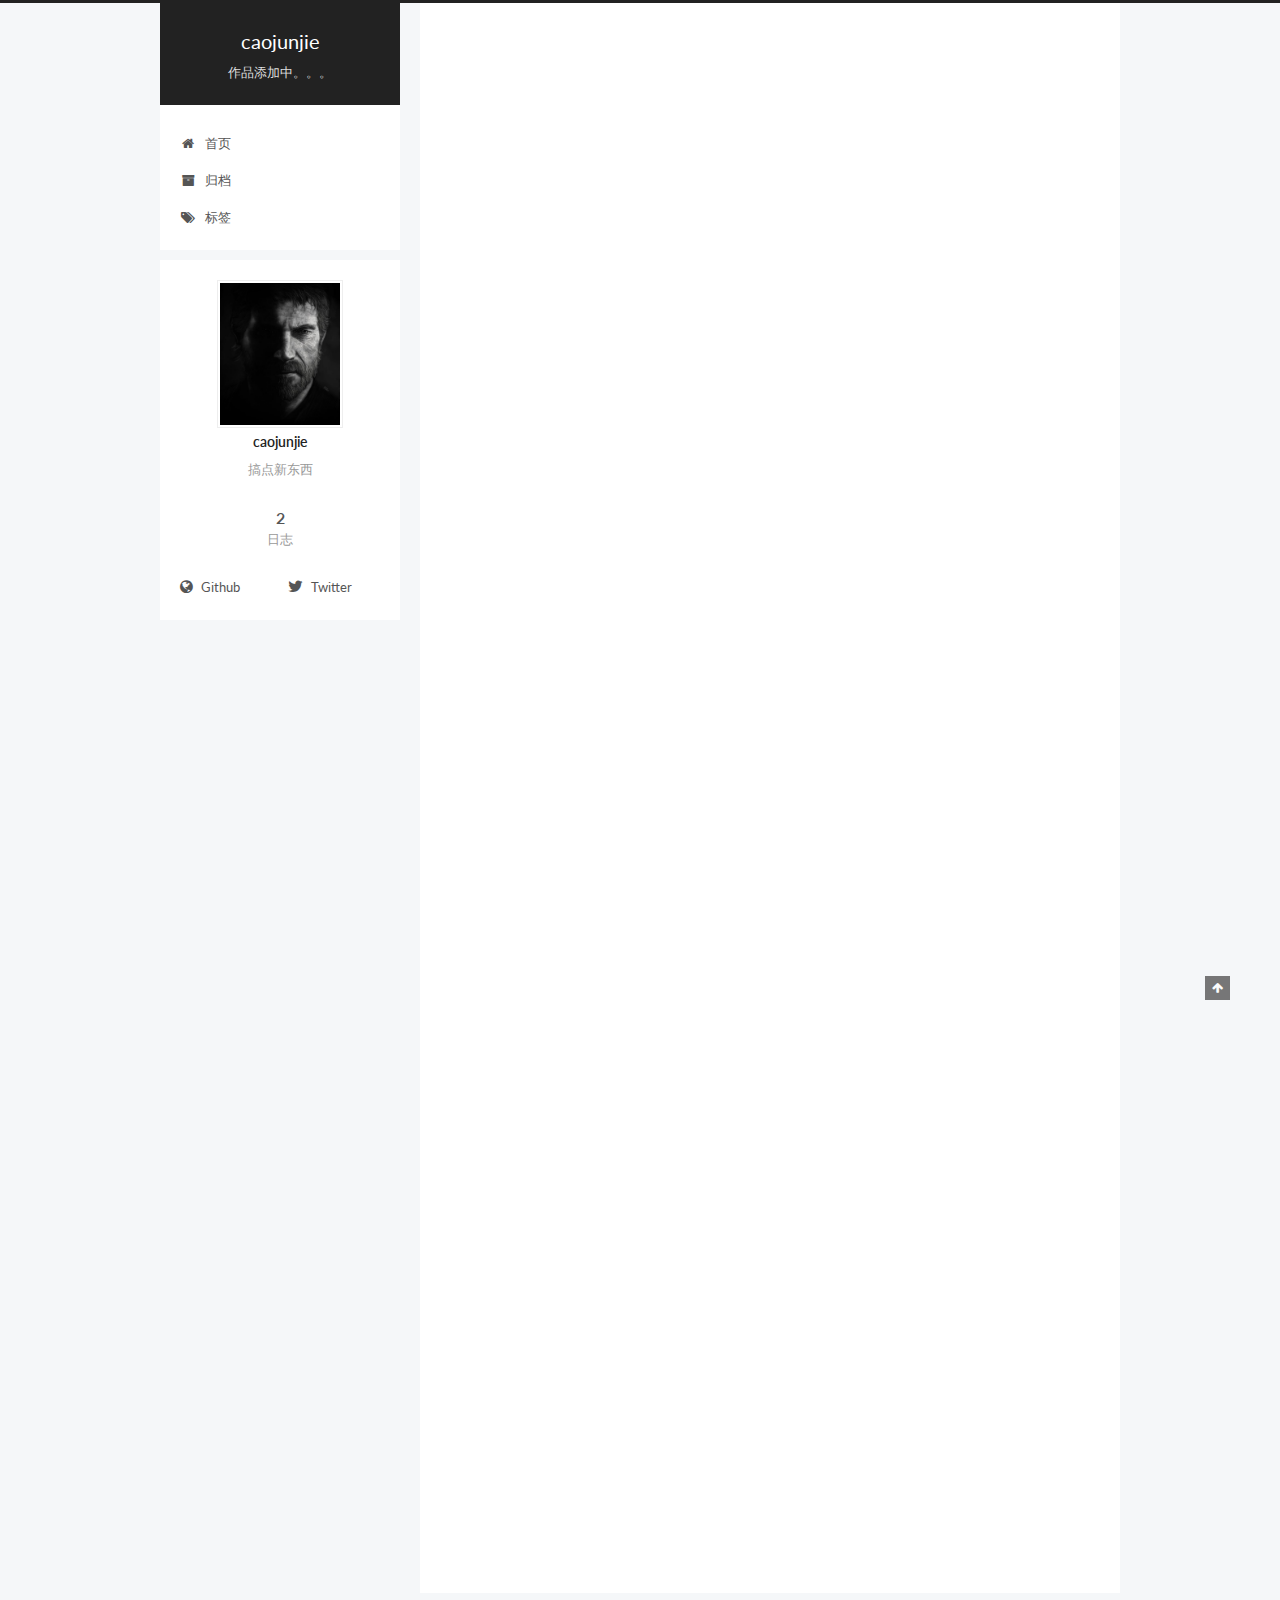
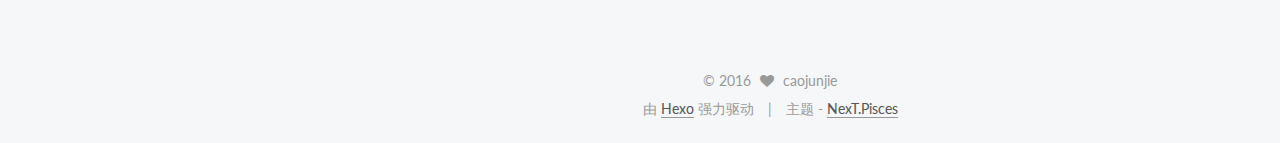
<file: index.html>
<!doctype html>



  


<html class="theme-next pisces use-motion">
<head>
  <meta charset="UTF-8"/>
<meta http-equiv="X-UA-Compatible" content="IE=edge,chrome=1" />
<meta name="viewport" content="width=device-width, initial-scale=1, maximum-scale=1"/>



<meta http-equiv="Cache-Control" content="no-transform" />
<meta http-equiv="Cache-Control" content="no-siteapp" />












  
  
  <link href="/vendors/fancybox/source/jquery.fancybox.css?v=2.1.5" rel="stylesheet" type="text/css" />




  
  
  
  

  
    
    
  

  

  

  

  

  
    
    
    <link href="//fonts.googleapis.com/css?family=Lato:300,300italic,400,400italic,700,700italic&subset=latin,latin-ext" rel="stylesheet" type="text/css">
  






<link href="/vendors/font-awesome/css/font-awesome.min.css?v=4.4.0" rel="stylesheet" type="text/css" />

<link href="/css/main.css?v=5.0.1" rel="stylesheet" type="text/css" />


  <meta name="keywords" content="Hexo, NexT" />








  <link rel="shortcut icon" type="image/x-icon" href="/favicon.ico?v=5.0.1" />






<meta name="description" content="搞点新东西">
<meta property="og:type" content="website">
<meta property="og:title" content="caojunjie">
<meta property="og:url" content="/index.html">
<meta property="og:site_name" content="caojunjie">
<meta property="og:description" content="搞点新东西">
<meta name="twitter:card" content="summary">
<meta name="twitter:title" content="caojunjie">
<meta name="twitter:description" content="搞点新东西">



<script type="text/javascript" id="hexo.configuration">
  var NexT = window.NexT || {};
  var CONFIG = {
    scheme: 'Pisces',
    sidebar: {"position":"left","display":"post"},
    fancybox: true,
    motion: true,
    duoshuo: {
      userId: 0,
      author: '博主'
    }
  };
</script>

  <title> caojunjie </title>
</head>

<body itemscope itemtype="http://schema.org/WebPage" lang="zh-Hans">

  










  
  
    
  

  <div class="container one-collumn sidebar-position-left 
   page-home 
 ">
    <div class="headband"></div>

    <header id="header" class="header" itemscope itemtype="http://schema.org/WPHeader">
      <div class="header-inner"><div class="site-meta ">
  

  <div class="custom-logo-site-title">
    <a href="/"  class="brand" rel="start">
      <span class="logo-line-before"><i></i></span>
      <span class="site-title">caojunjie</span>
      <span class="logo-line-after"><i></i></span>
    </a>
  </div>
  <p class="site-subtitle">作品添加中。。。</p>
</div>

<div class="site-nav-toggle">
  <button>
    <span class="btn-bar"></span>
    <span class="btn-bar"></span>
    <span class="btn-bar"></span>
  </button>
</div>

<nav class="site-nav">
  

  
    <ul id="menu" class="menu">
      
        
        <li class="menu-item menu-item-home">
          <a href="/" rel="section">
            
              <i class="menu-item-icon fa fa-fw fa-home"></i> <br />
            
            首页
          </a>
        </li>
      
        
        <li class="menu-item menu-item-archives">
          <a href="/archives" rel="section">
            
              <i class="menu-item-icon fa fa-fw fa-archive"></i> <br />
            
            归档
          </a>
        </li>
      
        
        <li class="menu-item menu-item-tags">
          <a href="/tags" rel="section">
            
              <i class="menu-item-icon fa fa-fw fa-tags"></i> <br />
            
            标签
          </a>
        </li>
      

      
    </ul>
  

  
</nav>

 </div>
    </header>

    <main id="main" class="main">
      <div class="main-inner">
        <div class="content-wrap">
          <div id="content" class="content">
            
  <section id="posts" class="posts-expand">
    
      

  
  

  
  
  

  <article class="post post-type-normal " itemscope itemtype="http://schema.org/Article">

    
      <header class="post-header">

        
        
          <h1 class="post-title" itemprop="name headline">
            
            
              
                
                <a class="post-title-link" href="/2016/12/18/how-to-open-a-github-io-blog/" itemprop="url">
                  未命名
                </a>
              
            
          </h1>
        

        <div class="post-meta">
          <span class="post-time">
            <span class="post-meta-item-icon">
              <i class="fa fa-calendar-o"></i>
            </span>
            <span class="post-meta-item-text">发表于</span>
            <time itemprop="dateCreated" datetime="2016-12-18T18:35:52+08:00" content="2016-12-18">
              2016-12-18
            </time>
          </span>

          

          
            
          

          

          
          

          
        </div>
      </header>
    


    <div class="post-body" itemprop="articleBody">

      
      

      
        
          
            <hr>
<p>title: how to open a github.io blog<br>date: 2016-12-18 18:35:52<br>tags: daf</p>
<p>   repo中的名称必须是自己的账号名称</p>

          
        
      
    </div>

    <div>
      
    </div>

    <div>
      
    </div>

    <footer class="post-footer">
      

      

      
      
        <div class="post-eof"></div>
      
    </footer>
  </article>


    
      

  
  

  
  
  

  <article class="post post-type-normal " itemscope itemtype="http://schema.org/Article">

    
      <header class="post-header">

        
        
          <h1 class="post-title" itemprop="name headline">
            
            
              
                
                <a class="post-title-link" href="/2016/12/18/hello-world/" itemprop="url">
                  Hello World
                </a>
              
            
          </h1>
        

        <div class="post-meta">
          <span class="post-time">
            <span class="post-meta-item-icon">
              <i class="fa fa-calendar-o"></i>
            </span>
            <span class="post-meta-item-text">发表于</span>
            <time itemprop="dateCreated" datetime="2016-12-18T18:26:14+08:00" content="2016-12-18">
              2016-12-18
            </time>
          </span>

          

          
            
          

          

          
          

          
        </div>
      </header>
    


    <div class="post-body" itemprop="articleBody">

      
      

      
        
          
            <p>Welcome to <a href="https://hexo.io/" target="_blank" rel="external">Hexo</a>! This is your very first post. Check <a href="https://hexo.io/docs/" target="_blank" rel="external">documentation</a> for more info. If you get any problems when using Hexo, you can find the answer in <a href="https://hexo.io/docs/troubleshooting.html" target="_blank" rel="external">troubleshooting</a> or you can ask me on <a href="https://github.com/hexojs/hexo/issues" target="_blank" rel="external">GitHub</a>.</p>
<h2 id="Quick-Start"><a href="#Quick-Start" class="headerlink" title="Quick Start"></a>Quick Start</h2><h3 id="Create-a-new-post"><a href="#Create-a-new-post" class="headerlink" title="Create a new post"></a>Create a new post</h3><figure class="highlight bash"><table><tr><td class="gutter"><pre><div class="line">1</div></pre></td><td class="code"><pre><div class="line">$ hexo new <span class="string">"My New Post"</span></div></pre></td></tr></table></figure>
<p>More info: <a href="https://hexo.io/docs/writing.html" target="_blank" rel="external">Writing</a></p>
<h3 id="Run-server"><a href="#Run-server" class="headerlink" title="Run server"></a>Run server</h3><figure class="highlight bash"><table><tr><td class="gutter"><pre><div class="line">1</div></pre></td><td class="code"><pre><div class="line">$ hexo server</div></pre></td></tr></table></figure>
<p>More info: <a href="https://hexo.io/docs/server.html" target="_blank" rel="external">Server</a></p>
<h3 id="Generate-static-files"><a href="#Generate-static-files" class="headerlink" title="Generate static files"></a>Generate static files</h3><figure class="highlight bash"><table><tr><td class="gutter"><pre><div class="line">1</div></pre></td><td class="code"><pre><div class="line">$ hexo generate</div></pre></td></tr></table></figure>
<p>More info: <a href="https://hexo.io/docs/generating.html" target="_blank" rel="external">Generating</a></p>
<h3 id="Deploy-to-remote-sites"><a href="#Deploy-to-remote-sites" class="headerlink" title="Deploy to remote sites"></a>Deploy to remote sites</h3><figure class="highlight bash"><table><tr><td class="gutter"><pre><div class="line">1</div></pre></td><td class="code"><pre><div class="line">$ hexo deploy</div></pre></td></tr></table></figure>
<p>More info: <a href="https://hexo.io/docs/deployment.html" target="_blank" rel="external">Deployment</a></p>

          
        
      
    </div>

    <div>
      
    </div>

    <div>
      
    </div>

    <footer class="post-footer">
      

      

      
      
        <div class="post-eof"></div>
      
    </footer>
  </article>


    
  </section>

  


          </div>
          


          

        </div>
        
          
  
  <div class="sidebar-toggle">
    <div class="sidebar-toggle-line-wrap">
      <span class="sidebar-toggle-line sidebar-toggle-line-first"></span>
      <span class="sidebar-toggle-line sidebar-toggle-line-middle"></span>
      <span class="sidebar-toggle-line sidebar-toggle-line-last"></span>
    </div>
  </div>

  <aside id="sidebar" class="sidebar">
    <div class="sidebar-inner">

      

      

      <section class="site-overview sidebar-panel  sidebar-panel-active ">
        <div class="site-author motion-element" itemprop="author" itemscope itemtype="http://schema.org/Person">
          <img class="site-author-image" itemprop="image"
               src="/images/avatar.JPG"
               alt="caojunjie" />
          <p class="site-author-name" itemprop="name">caojunjie</p>
          <p class="site-description motion-element" itemprop="description">搞点新东西</p>
        </div>
        <nav class="site-state motion-element">
          <div class="site-state-item site-state-posts">
            <a href="/archives">
              <span class="site-state-item-count">2</span>
              <span class="site-state-item-name">日志</span>
            </a>
          </div>

          

          

        </nav>

        

        <div class="links-of-author motion-element">
          
            
              <span class="links-of-author-item">
                <a href="https://github.com/vividvictor" target="_blank" title="Github">
                  
                    <i class="fa fa-fw fa-globe"></i>
                  
                  Github
                </a>
              </span>
            
              <span class="links-of-author-item">
                <a href="https://twitter.com/vividvictor" target="_blank" title="Twitter">
                  
                    <i class="fa fa-fw fa-twitter"></i>
                  
                  Twitter
                </a>
              </span>
            
          
        </div>

        
        

        
        

      </section>

      

    </div>
  </aside>


        
      </div>
    </main>

    <footer id="footer" class="footer">
      <div class="footer-inner">
        <div class="copyright" >
  
  &copy; 
  <span itemprop="copyrightYear">2016</span>
  <span class="with-love">
    <i class="fa fa-heart"></i>
  </span>
  <span class="author" itemprop="copyrightHolder">caojunjie</span>
</div>

<div class="powered-by">
  由 <a class="theme-link" href="http://hexo.io">Hexo</a> 强力驱动
</div>

<div class="theme-info">
  主题 -
  <a class="theme-link" href="https://github.com/iissnan/hexo-theme-next">
    NexT.Pisces
  </a>
</div>

        

        
      </div>
    </footer>

    <div class="back-to-top">
      <i class="fa fa-arrow-up"></i>
    </div>
  </div>

  

<script type="text/javascript">
  if (Object.prototype.toString.call(window.Promise) !== '[object Function]') {
    window.Promise = null;
  }
</script>









  



  
  <script type="text/javascript" src="/vendors/jquery/index.js?v=2.1.3"></script>

  
  <script type="text/javascript" src="/vendors/fastclick/lib/fastclick.min.js?v=1.0.6"></script>

  
  <script type="text/javascript" src="/vendors/jquery_lazyload/jquery.lazyload.js?v=1.9.7"></script>

  
  <script type="text/javascript" src="/vendors/velocity/velocity.min.js?v=1.2.1"></script>

  
  <script type="text/javascript" src="/vendors/velocity/velocity.ui.min.js?v=1.2.1"></script>

  
  <script type="text/javascript" src="/vendors/fancybox/source/jquery.fancybox.pack.js?v=2.1.5"></script>


  


  <script type="text/javascript" src="/js/src/utils.js?v=5.0.1"></script>

  <script type="text/javascript" src="/js/src/motion.js?v=5.0.1"></script>



  
  


  <script type="text/javascript" src="/js/src/affix.js?v=5.0.1"></script>

  <script type="text/javascript" src="/js/src/schemes/pisces.js?v=5.0.1"></script>



  

  


  <script type="text/javascript" src="/js/src/bootstrap.js?v=5.0.1"></script>



  



  



  
  
  

  

  

</body>
</html>
</file>
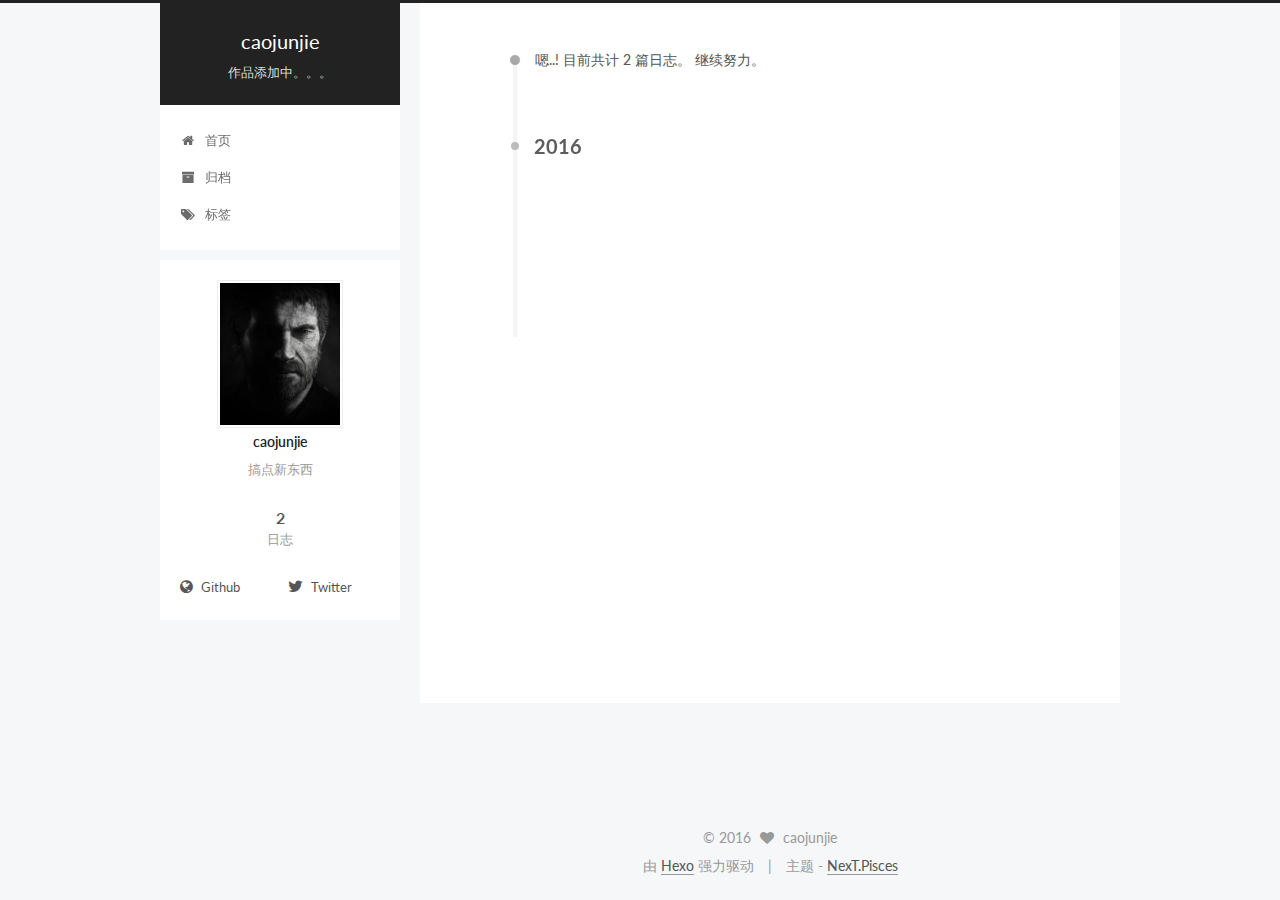
<file: archives/index.html>
<!doctype html>



  


<html class="theme-next pisces use-motion">
<head>
  <meta charset="UTF-8"/>
<meta http-equiv="X-UA-Compatible" content="IE=edge,chrome=1" />
<meta name="viewport" content="width=device-width, initial-scale=1, maximum-scale=1"/>



<meta http-equiv="Cache-Control" content="no-transform" />
<meta http-equiv="Cache-Control" content="no-siteapp" />












  
  
  <link href="/vendors/fancybox/source/jquery.fancybox.css?v=2.1.5" rel="stylesheet" type="text/css" />




  
  
  
  

  
    
    
  

  

  

  

  

  
    
    
    <link href="//fonts.googleapis.com/css?family=Lato:300,300italic,400,400italic,700,700italic&subset=latin,latin-ext" rel="stylesheet" type="text/css">
  






<link href="/vendors/font-awesome/css/font-awesome.min.css?v=4.4.0" rel="stylesheet" type="text/css" />

<link href="/css/main.css?v=5.0.1" rel="stylesheet" type="text/css" />


  <meta name="keywords" content="Hexo, NexT" />








  <link rel="shortcut icon" type="image/x-icon" href="/favicon.ico?v=5.0.1" />






<meta name="description" content="搞点新东西">
<meta property="og:type" content="website">
<meta property="og:title" content="caojunjie">
<meta property="og:url" content="/archives/index.html">
<meta property="og:site_name" content="caojunjie">
<meta property="og:description" content="搞点新东西">
<meta name="twitter:card" content="summary">
<meta name="twitter:title" content="caojunjie">
<meta name="twitter:description" content="搞点新东西">



<script type="text/javascript" id="hexo.configuration">
  var NexT = window.NexT || {};
  var CONFIG = {
    scheme: 'Pisces',
    sidebar: {"position":"left","display":"post"},
    fancybox: true,
    motion: true,
    duoshuo: {
      userId: 0,
      author: '博主'
    }
  };
</script>

  <title> 归档 | caojunjie </title>
</head>

<body itemscope itemtype="http://schema.org/WebPage" lang="zh-Hans">

  










  
  
    
  

  <div class="container one-collumn sidebar-position-left  page-archive  ">
    <div class="headband"></div>

    <header id="header" class="header" itemscope itemtype="http://schema.org/WPHeader">
      <div class="header-inner"><div class="site-meta ">
  

  <div class="custom-logo-site-title">
    <a href="/"  class="brand" rel="start">
      <span class="logo-line-before"><i></i></span>
      <span class="site-title">caojunjie</span>
      <span class="logo-line-after"><i></i></span>
    </a>
  </div>
  <p class="site-subtitle">作品添加中。。。</p>
</div>

<div class="site-nav-toggle">
  <button>
    <span class="btn-bar"></span>
    <span class="btn-bar"></span>
    <span class="btn-bar"></span>
  </button>
</div>

<nav class="site-nav">
  

  
    <ul id="menu" class="menu">
      
        
        <li class="menu-item menu-item-home">
          <a href="/" rel="section">
            
              <i class="menu-item-icon fa fa-fw fa-home"></i> <br />
            
            首页
          </a>
        </li>
      
        
        <li class="menu-item menu-item-archives">
          <a href="/archives" rel="section">
            
              <i class="menu-item-icon fa fa-fw fa-archive"></i> <br />
            
            归档
          </a>
        </li>
      
        
        <li class="menu-item menu-item-tags">
          <a href="/tags" rel="section">
            
              <i class="menu-item-icon fa fa-fw fa-tags"></i> <br />
            
            标签
          </a>
        </li>
      

      
    </ul>
  

  
</nav>

 </div>
    </header>

    <main id="main" class="main">
      <div class="main-inner">
        <div class="content-wrap">
          <div id="content" class="content">
            

  <section id="posts" class="posts-collapse">
    <span class="archive-move-on"></span>

    <span class="archive-page-counter">
      
      
      
        
      
      嗯..! 目前共计 2 篇日志。 继续努力。
    </span>

    

      
      
      

      
        
        <div class="collection-title">
          <h2 class="archive-year motion-element" id="archive-year-2016">2016</h2>
        </div>
      
      

      

  <article class="post post-type-normal" itemscope itemtype="http://schema.org/Article">
    <header class="post-header">

      <h1 class="post-title">
        
            <a class="post-title-link" href="/2016/12/18/how-to-open-a-github-io-blog/" itemprop="url">
              
                <span itemprop="name">未命名</span>
              
            </a>
        
      </h1>

      <div class="post-meta">
        <time class="post-time" itemprop="dateCreated"
              datetime="2016-12-18T18:35:52+08:00"
              content="2016-12-18" >
          12-18
        </time>
      </div>

    </header>
  </article>



    

      
      
      

      
      

      

  <article class="post post-type-normal" itemscope itemtype="http://schema.org/Article">
    <header class="post-header">

      <h1 class="post-title">
        
            <a class="post-title-link" href="/2016/12/18/hello-world/" itemprop="url">
              
                <span itemprop="name">Hello World</span>
              
            </a>
        
      </h1>

      <div class="post-meta">
        <time class="post-time" itemprop="dateCreated"
              datetime="2016-12-18T18:26:14+08:00"
              content="2016-12-18" >
          12-18
        </time>
      </div>

    </header>
  </article>



    

  </section>

  



          </div>
          


          

        </div>
        
          
  
  <div class="sidebar-toggle">
    <div class="sidebar-toggle-line-wrap">
      <span class="sidebar-toggle-line sidebar-toggle-line-first"></span>
      <span class="sidebar-toggle-line sidebar-toggle-line-middle"></span>
      <span class="sidebar-toggle-line sidebar-toggle-line-last"></span>
    </div>
  </div>

  <aside id="sidebar" class="sidebar">
    <div class="sidebar-inner">

      

      

      <section class="site-overview sidebar-panel  sidebar-panel-active ">
        <div class="site-author motion-element" itemprop="author" itemscope itemtype="http://schema.org/Person">
          <img class="site-author-image" itemprop="image"
               src="/images/avatar.JPG"
               alt="caojunjie" />
          <p class="site-author-name" itemprop="name">caojunjie</p>
          <p class="site-description motion-element" itemprop="description">搞点新东西</p>
        </div>
        <nav class="site-state motion-element">
          <div class="site-state-item site-state-posts">
            <a href="/archives">
              <span class="site-state-item-count">2</span>
              <span class="site-state-item-name">日志</span>
            </a>
          </div>

          

          

        </nav>

        

        <div class="links-of-author motion-element">
          
            
              <span class="links-of-author-item">
                <a href="https://github.com/vividvictor" target="_blank" title="Github">
                  
                    <i class="fa fa-fw fa-globe"></i>
                  
                  Github
                </a>
              </span>
            
              <span class="links-of-author-item">
                <a href="https://twitter.com/vividvictor" target="_blank" title="Twitter">
                  
                    <i class="fa fa-fw fa-twitter"></i>
                  
                  Twitter
                </a>
              </span>
            
          
        </div>

        
        

        
        

      </section>

      

    </div>
  </aside>


        
      </div>
    </main>

    <footer id="footer" class="footer">
      <div class="footer-inner">
        <div class="copyright" >
  
  &copy; 
  <span itemprop="copyrightYear">2016</span>
  <span class="with-love">
    <i class="fa fa-heart"></i>
  </span>
  <span class="author" itemprop="copyrightHolder">caojunjie</span>
</div>

<div class="powered-by">
  由 <a class="theme-link" href="http://hexo.io">Hexo</a> 强力驱动
</div>

<div class="theme-info">
  主题 -
  <a class="theme-link" href="https://github.com/iissnan/hexo-theme-next">
    NexT.Pisces
  </a>
</div>

        

        
      </div>
    </footer>

    <div class="back-to-top">
      <i class="fa fa-arrow-up"></i>
    </div>
  </div>

  

<script type="text/javascript">
  if (Object.prototype.toString.call(window.Promise) !== '[object Function]') {
    window.Promise = null;
  }
</script>









  



  
  <script type="text/javascript" src="/vendors/jquery/index.js?v=2.1.3"></script>

  
  <script type="text/javascript" src="/vendors/fastclick/lib/fastclick.min.js?v=1.0.6"></script>

  
  <script type="text/javascript" src="/vendors/jquery_lazyload/jquery.lazyload.js?v=1.9.7"></script>

  
  <script type="text/javascript" src="/vendors/velocity/velocity.min.js?v=1.2.1"></script>

  
  <script type="text/javascript" src="/vendors/velocity/velocity.ui.min.js?v=1.2.1"></script>

  
  <script type="text/javascript" src="/vendors/fancybox/source/jquery.fancybox.pack.js?v=2.1.5"></script>


  


  <script type="text/javascript" src="/js/src/utils.js?v=5.0.1"></script>

  <script type="text/javascript" src="/js/src/motion.js?v=5.0.1"></script>



  
  


  <script type="text/javascript" src="/js/src/affix.js?v=5.0.1"></script>

  <script type="text/javascript" src="/js/src/schemes/pisces.js?v=5.0.1"></script>



  
  
    <script type="text/javascript" id="motion.page.archive">
      $('.archive-year').velocity('transition.slideLeftIn');
    </script>
  


  


  <script type="text/javascript" src="/js/src/bootstrap.js?v=5.0.1"></script>



  



  



  
  
  

  

  

</body>
</html>
</file>
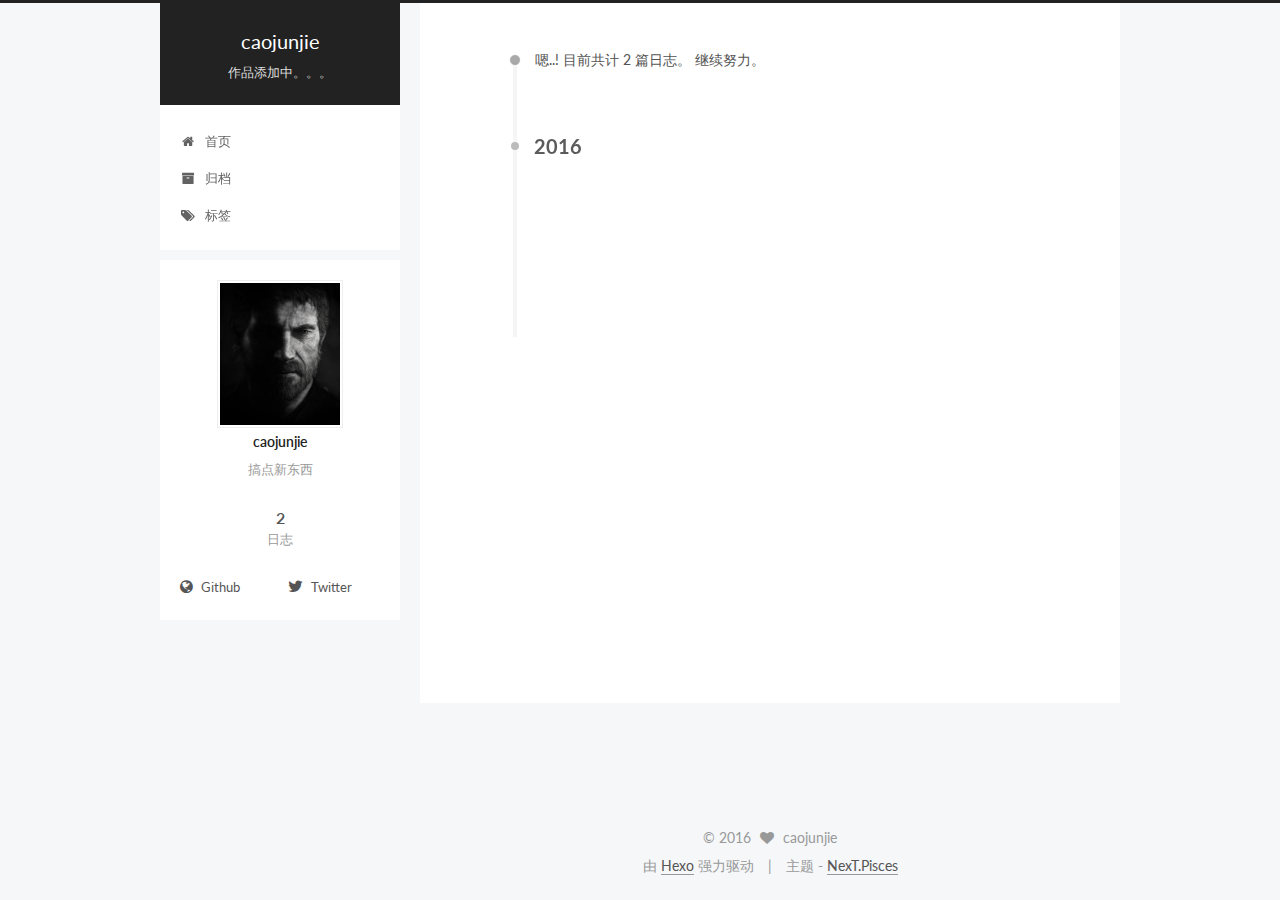
<file: archives/2016/index.html>
<!doctype html>



  


<html class="theme-next pisces use-motion">
<head>
  <meta charset="UTF-8"/>
<meta http-equiv="X-UA-Compatible" content="IE=edge,chrome=1" />
<meta name="viewport" content="width=device-width, initial-scale=1, maximum-scale=1"/>



<meta http-equiv="Cache-Control" content="no-transform" />
<meta http-equiv="Cache-Control" content="no-siteapp" />












  
  
  <link href="/vendors/fancybox/source/jquery.fancybox.css?v=2.1.5" rel="stylesheet" type="text/css" />




  
  
  
  

  
    
    
  

  

  

  

  

  
    
    
    <link href="//fonts.googleapis.com/css?family=Lato:300,300italic,400,400italic,700,700italic&subset=latin,latin-ext" rel="stylesheet" type="text/css">
  






<link href="/vendors/font-awesome/css/font-awesome.min.css?v=4.4.0" rel="stylesheet" type="text/css" />

<link href="/css/main.css?v=5.0.1" rel="stylesheet" type="text/css" />


  <meta name="keywords" content="Hexo, NexT" />








  <link rel="shortcut icon" type="image/x-icon" href="/favicon.ico?v=5.0.1" />






<meta name="description" content="搞点新东西">
<meta property="og:type" content="website">
<meta property="og:title" content="caojunjie">
<meta property="og:url" content="/archives/2016/index.html">
<meta property="og:site_name" content="caojunjie">
<meta property="og:description" content="搞点新东西">
<meta name="twitter:card" content="summary">
<meta name="twitter:title" content="caojunjie">
<meta name="twitter:description" content="搞点新东西">



<script type="text/javascript" id="hexo.configuration">
  var NexT = window.NexT || {};
  var CONFIG = {
    scheme: 'Pisces',
    sidebar: {"position":"left","display":"post"},
    fancybox: true,
    motion: true,
    duoshuo: {
      userId: 0,
      author: '博主'
    }
  };
</script>

  <title> 归档 | caojunjie </title>
</head>

<body itemscope itemtype="http://schema.org/WebPage" lang="zh-Hans">

  










  
  
    
  

  <div class="container one-collumn sidebar-position-left  page-archive  ">
    <div class="headband"></div>

    <header id="header" class="header" itemscope itemtype="http://schema.org/WPHeader">
      <div class="header-inner"><div class="site-meta ">
  

  <div class="custom-logo-site-title">
    <a href="/"  class="brand" rel="start">
      <span class="logo-line-before"><i></i></span>
      <span class="site-title">caojunjie</span>
      <span class="logo-line-after"><i></i></span>
    </a>
  </div>
  <p class="site-subtitle">作品添加中。。。</p>
</div>

<div class="site-nav-toggle">
  <button>
    <span class="btn-bar"></span>
    <span class="btn-bar"></span>
    <span class="btn-bar"></span>
  </button>
</div>

<nav class="site-nav">
  

  
    <ul id="menu" class="menu">
      
        
        <li class="menu-item menu-item-home">
          <a href="/" rel="section">
            
              <i class="menu-item-icon fa fa-fw fa-home"></i> <br />
            
            首页
          </a>
        </li>
      
        
        <li class="menu-item menu-item-archives">
          <a href="/archives" rel="section">
            
              <i class="menu-item-icon fa fa-fw fa-archive"></i> <br />
            
            归档
          </a>
        </li>
      
        
        <li class="menu-item menu-item-tags">
          <a href="/tags" rel="section">
            
              <i class="menu-item-icon fa fa-fw fa-tags"></i> <br />
            
            标签
          </a>
        </li>
      

      
    </ul>
  

  
</nav>

 </div>
    </header>

    <main id="main" class="main">
      <div class="main-inner">
        <div class="content-wrap">
          <div id="content" class="content">
            

  <section id="posts" class="posts-collapse">
    <span class="archive-move-on"></span>

    <span class="archive-page-counter">
      
      
      
        
      
      嗯..! 目前共计 2 篇日志。 继续努力。
    </span>

    

      
      
      

      
        
        <div class="collection-title">
          <h2 class="archive-year motion-element" id="archive-year-2016">2016</h2>
        </div>
      
      

      

  <article class="post post-type-normal" itemscope itemtype="http://schema.org/Article">
    <header class="post-header">

      <h1 class="post-title">
        
            <a class="post-title-link" href="/2016/12/18/how-to-open-a-github-io-blog/" itemprop="url">
              
                <span itemprop="name">未命名</span>
              
            </a>
        
      </h1>

      <div class="post-meta">
        <time class="post-time" itemprop="dateCreated"
              datetime="2016-12-18T18:35:52+08:00"
              content="2016-12-18" >
          12-18
        </time>
      </div>

    </header>
  </article>



    

      
      
      

      
      

      

  <article class="post post-type-normal" itemscope itemtype="http://schema.org/Article">
    <header class="post-header">

      <h1 class="post-title">
        
            <a class="post-title-link" href="/2016/12/18/hello-world/" itemprop="url">
              
                <span itemprop="name">Hello World</span>
              
            </a>
        
      </h1>

      <div class="post-meta">
        <time class="post-time" itemprop="dateCreated"
              datetime="2016-12-18T18:26:14+08:00"
              content="2016-12-18" >
          12-18
        </time>
      </div>

    </header>
  </article>



    

  </section>

  



          </div>
          


          

        </div>
        
          
  
  <div class="sidebar-toggle">
    <div class="sidebar-toggle-line-wrap">
      <span class="sidebar-toggle-line sidebar-toggle-line-first"></span>
      <span class="sidebar-toggle-line sidebar-toggle-line-middle"></span>
      <span class="sidebar-toggle-line sidebar-toggle-line-last"></span>
    </div>
  </div>

  <aside id="sidebar" class="sidebar">
    <div class="sidebar-inner">

      

      

      <section class="site-overview sidebar-panel  sidebar-panel-active ">
        <div class="site-author motion-element" itemprop="author" itemscope itemtype="http://schema.org/Person">
          <img class="site-author-image" itemprop="image"
               src="/images/avatar.JPG"
               alt="caojunjie" />
          <p class="site-author-name" itemprop="name">caojunjie</p>
          <p class="site-description motion-element" itemprop="description">搞点新东西</p>
        </div>
        <nav class="site-state motion-element">
          <div class="site-state-item site-state-posts">
            <a href="/archives">
              <span class="site-state-item-count">2</span>
              <span class="site-state-item-name">日志</span>
            </a>
          </div>

          

          

        </nav>

        

        <div class="links-of-author motion-element">
          
            
              <span class="links-of-author-item">
                <a href="https://github.com/vividvictor" target="_blank" title="Github">
                  
                    <i class="fa fa-fw fa-globe"></i>
                  
                  Github
                </a>
              </span>
            
              <span class="links-of-author-item">
                <a href="https://twitter.com/vividvictor" target="_blank" title="Twitter">
                  
                    <i class="fa fa-fw fa-twitter"></i>
                  
                  Twitter
                </a>
              </span>
            
          
        </div>

        
        

        
        

      </section>

      

    </div>
  </aside>


        
      </div>
    </main>

    <footer id="footer" class="footer">
      <div class="footer-inner">
        <div class="copyright" >
  
  &copy; 
  <span itemprop="copyrightYear">2016</span>
  <span class="with-love">
    <i class="fa fa-heart"></i>
  </span>
  <span class="author" itemprop="copyrightHolder">caojunjie</span>
</div>

<div class="powered-by">
  由 <a class="theme-link" href="http://hexo.io">Hexo</a> 强力驱动
</div>

<div class="theme-info">
  主题 -
  <a class="theme-link" href="https://github.com/iissnan/hexo-theme-next">
    NexT.Pisces
  </a>
</div>

        

        
      </div>
    </footer>

    <div class="back-to-top">
      <i class="fa fa-arrow-up"></i>
    </div>
  </div>

  

<script type="text/javascript">
  if (Object.prototype.toString.call(window.Promise) !== '[object Function]') {
    window.Promise = null;
  }
</script>









  



  
  <script type="text/javascript" src="/vendors/jquery/index.js?v=2.1.3"></script>

  
  <script type="text/javascript" src="/vendors/fastclick/lib/fastclick.min.js?v=1.0.6"></script>

  
  <script type="text/javascript" src="/vendors/jquery_lazyload/jquery.lazyload.js?v=1.9.7"></script>

  
  <script type="text/javascript" src="/vendors/velocity/velocity.min.js?v=1.2.1"></script>

  
  <script type="text/javascript" src="/vendors/velocity/velocity.ui.min.js?v=1.2.1"></script>

  
  <script type="text/javascript" src="/vendors/fancybox/source/jquery.fancybox.pack.js?v=2.1.5"></script>


  


  <script type="text/javascript" src="/js/src/utils.js?v=5.0.1"></script>

  <script type="text/javascript" src="/js/src/motion.js?v=5.0.1"></script>



  
  


  <script type="text/javascript" src="/js/src/affix.js?v=5.0.1"></script>

  <script type="text/javascript" src="/js/src/schemes/pisces.js?v=5.0.1"></script>



  
  
    <script type="text/javascript" id="motion.page.archive">
      $('.archive-year').velocity('transition.slideLeftIn');
    </script>
  


  


  <script type="text/javascript" src="/js/src/bootstrap.js?v=5.0.1"></script>



  



  



  
  
  

  

  

</body>
</html>
</file>
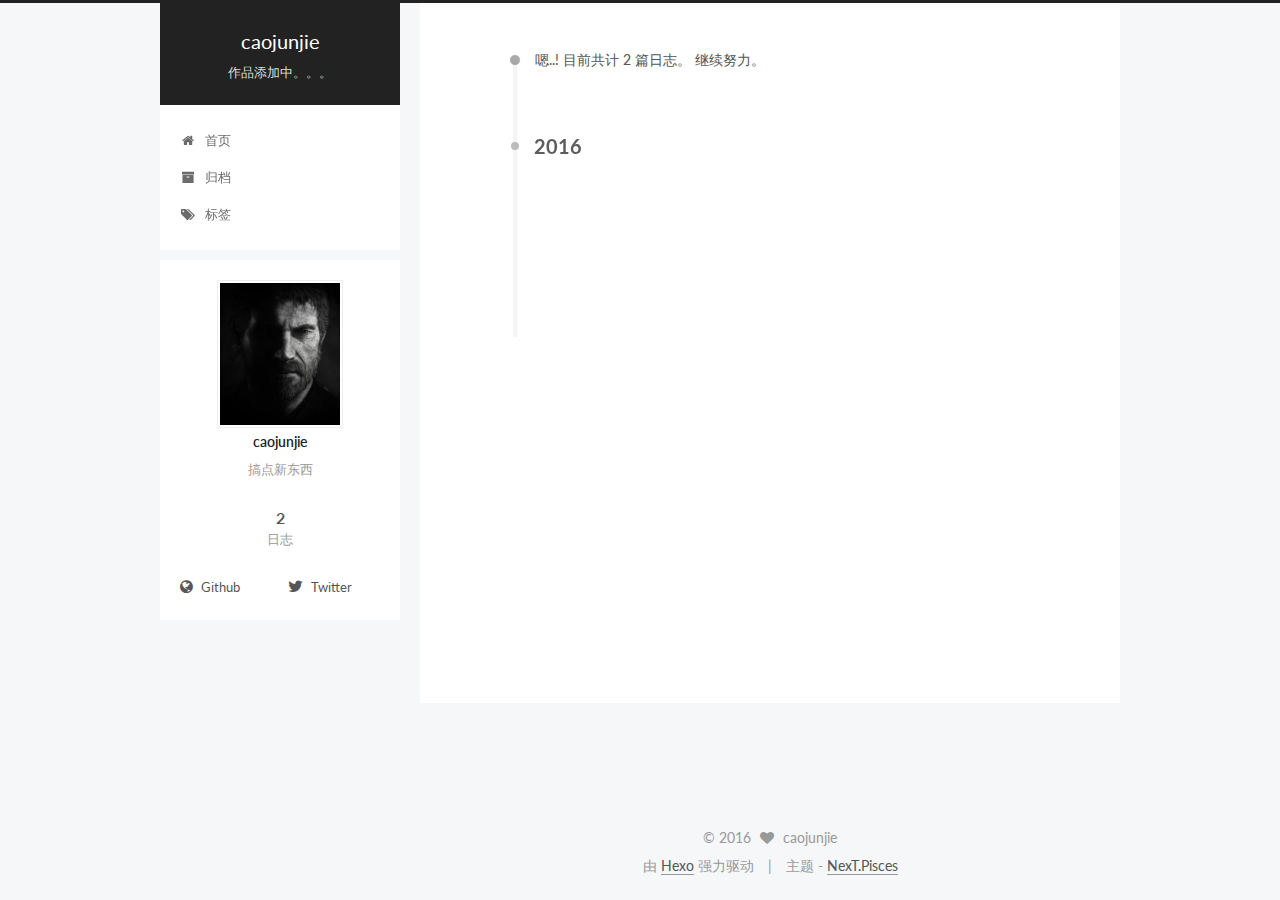
<file: archives/2016/12/index.html>
<!doctype html>



  


<html class="theme-next pisces use-motion">
<head>
  <meta charset="UTF-8"/>
<meta http-equiv="X-UA-Compatible" content="IE=edge,chrome=1" />
<meta name="viewport" content="width=device-width, initial-scale=1, maximum-scale=1"/>



<meta http-equiv="Cache-Control" content="no-transform" />
<meta http-equiv="Cache-Control" content="no-siteapp" />












  
  
  <link href="/vendors/fancybox/source/jquery.fancybox.css?v=2.1.5" rel="stylesheet" type="text/css" />




  
  
  
  

  
    
    
  

  

  

  

  

  
    
    
    <link href="//fonts.googleapis.com/css?family=Lato:300,300italic,400,400italic,700,700italic&subset=latin,latin-ext" rel="stylesheet" type="text/css">
  






<link href="/vendors/font-awesome/css/font-awesome.min.css?v=4.4.0" rel="stylesheet" type="text/css" />

<link href="/css/main.css?v=5.0.1" rel="stylesheet" type="text/css" />


  <meta name="keywords" content="Hexo, NexT" />








  <link rel="shortcut icon" type="image/x-icon" href="/favicon.ico?v=5.0.1" />






<meta name="description" content="搞点新东西">
<meta property="og:type" content="website">
<meta property="og:title" content="caojunjie">
<meta property="og:url" content="/archives/2016/12/index.html">
<meta property="og:site_name" content="caojunjie">
<meta property="og:description" content="搞点新东西">
<meta name="twitter:card" content="summary">
<meta name="twitter:title" content="caojunjie">
<meta name="twitter:description" content="搞点新东西">



<script type="text/javascript" id="hexo.configuration">
  var NexT = window.NexT || {};
  var CONFIG = {
    scheme: 'Pisces',
    sidebar: {"position":"left","display":"post"},
    fancybox: true,
    motion: true,
    duoshuo: {
      userId: 0,
      author: '博主'
    }
  };
</script>

  <title> 归档 | caojunjie </title>
</head>

<body itemscope itemtype="http://schema.org/WebPage" lang="zh-Hans">

  










  
  
    
  

  <div class="container one-collumn sidebar-position-left  page-archive  ">
    <div class="headband"></div>

    <header id="header" class="header" itemscope itemtype="http://schema.org/WPHeader">
      <div class="header-inner"><div class="site-meta ">
  

  <div class="custom-logo-site-title">
    <a href="/"  class="brand" rel="start">
      <span class="logo-line-before"><i></i></span>
      <span class="site-title">caojunjie</span>
      <span class="logo-line-after"><i></i></span>
    </a>
  </div>
  <p class="site-subtitle">作品添加中。。。</p>
</div>

<div class="site-nav-toggle">
  <button>
    <span class="btn-bar"></span>
    <span class="btn-bar"></span>
    <span class="btn-bar"></span>
  </button>
</div>

<nav class="site-nav">
  

  
    <ul id="menu" class="menu">
      
        
        <li class="menu-item menu-item-home">
          <a href="/" rel="section">
            
              <i class="menu-item-icon fa fa-fw fa-home"></i> <br />
            
            首页
          </a>
        </li>
      
        
        <li class="menu-item menu-item-archives">
          <a href="/archives" rel="section">
            
              <i class="menu-item-icon fa fa-fw fa-archive"></i> <br />
            
            归档
          </a>
        </li>
      
        
        <li class="menu-item menu-item-tags">
          <a href="/tags" rel="section">
            
              <i class="menu-item-icon fa fa-fw fa-tags"></i> <br />
            
            标签
          </a>
        </li>
      

      
    </ul>
  

  
</nav>

 </div>
    </header>

    <main id="main" class="main">
      <div class="main-inner">
        <div class="content-wrap">
          <div id="content" class="content">
            

  <section id="posts" class="posts-collapse">
    <span class="archive-move-on"></span>

    <span class="archive-page-counter">
      
      
      
        
      
      嗯..! 目前共计 2 篇日志。 继续努力。
    </span>

    

      
      
      

      
        
        <div class="collection-title">
          <h2 class="archive-year motion-element" id="archive-year-2016">2016</h2>
        </div>
      
      

      

  <article class="post post-type-normal" itemscope itemtype="http://schema.org/Article">
    <header class="post-header">

      <h1 class="post-title">
        
            <a class="post-title-link" href="/2016/12/18/how-to-open-a-github-io-blog/" itemprop="url">
              
                <span itemprop="name">未命名</span>
              
            </a>
        
      </h1>

      <div class="post-meta">
        <time class="post-time" itemprop="dateCreated"
              datetime="2016-12-18T18:35:52+08:00"
              content="2016-12-18" >
          12-18
        </time>
      </div>

    </header>
  </article>



    

      
      
      

      
      

      

  <article class="post post-type-normal" itemscope itemtype="http://schema.org/Article">
    <header class="post-header">

      <h1 class="post-title">
        
            <a class="post-title-link" href="/2016/12/18/hello-world/" itemprop="url">
              
                <span itemprop="name">Hello World</span>
              
            </a>
        
      </h1>

      <div class="post-meta">
        <time class="post-time" itemprop="dateCreated"
              datetime="2016-12-18T18:26:14+08:00"
              content="2016-12-18" >
          12-18
        </time>
      </div>

    </header>
  </article>



    

  </section>

  



          </div>
          


          

        </div>
        
          
  
  <div class="sidebar-toggle">
    <div class="sidebar-toggle-line-wrap">
      <span class="sidebar-toggle-line sidebar-toggle-line-first"></span>
      <span class="sidebar-toggle-line sidebar-toggle-line-middle"></span>
      <span class="sidebar-toggle-line sidebar-toggle-line-last"></span>
    </div>
  </div>

  <aside id="sidebar" class="sidebar">
    <div class="sidebar-inner">

      

      

      <section class="site-overview sidebar-panel  sidebar-panel-active ">
        <div class="site-author motion-element" itemprop="author" itemscope itemtype="http://schema.org/Person">
          <img class="site-author-image" itemprop="image"
               src="/images/avatar.JPG"
               alt="caojunjie" />
          <p class="site-author-name" itemprop="name">caojunjie</p>
          <p class="site-description motion-element" itemprop="description">搞点新东西</p>
        </div>
        <nav class="site-state motion-element">
          <div class="site-state-item site-state-posts">
            <a href="/archives">
              <span class="site-state-item-count">2</span>
              <span class="site-state-item-name">日志</span>
            </a>
          </div>

          

          

        </nav>

        

        <div class="links-of-author motion-element">
          
            
              <span class="links-of-author-item">
                <a href="https://github.com/vividvictor" target="_blank" title="Github">
                  
                    <i class="fa fa-fw fa-globe"></i>
                  
                  Github
                </a>
              </span>
            
              <span class="links-of-author-item">
                <a href="https://twitter.com/vividvictor" target="_blank" title="Twitter">
                  
                    <i class="fa fa-fw fa-twitter"></i>
                  
                  Twitter
                </a>
              </span>
            
          
        </div>

        
        

        
        

      </section>

      

    </div>
  </aside>


        
      </div>
    </main>

    <footer id="footer" class="footer">
      <div class="footer-inner">
        <div class="copyright" >
  
  &copy; 
  <span itemprop="copyrightYear">2016</span>
  <span class="with-love">
    <i class="fa fa-heart"></i>
  </span>
  <span class="author" itemprop="copyrightHolder">caojunjie</span>
</div>

<div class="powered-by">
  由 <a class="theme-link" href="http://hexo.io">Hexo</a> 强力驱动
</div>

<div class="theme-info">
  主题 -
  <a class="theme-link" href="https://github.com/iissnan/hexo-theme-next">
    NexT.Pisces
  </a>
</div>

        

        
      </div>
    </footer>

    <div class="back-to-top">
      <i class="fa fa-arrow-up"></i>
    </div>
  </div>

  

<script type="text/javascript">
  if (Object.prototype.toString.call(window.Promise) !== '[object Function]') {
    window.Promise = null;
  }
</script>









  



  
  <script type="text/javascript" src="/vendors/jquery/index.js?v=2.1.3"></script>

  
  <script type="text/javascript" src="/vendors/fastclick/lib/fastclick.min.js?v=1.0.6"></script>

  
  <script type="text/javascript" src="/vendors/jquery_lazyload/jquery.lazyload.js?v=1.9.7"></script>

  
  <script type="text/javascript" src="/vendors/velocity/velocity.min.js?v=1.2.1"></script>

  
  <script type="text/javascript" src="/vendors/velocity/velocity.ui.min.js?v=1.2.1"></script>

  
  <script type="text/javascript" src="/vendors/fancybox/source/jquery.fancybox.pack.js?v=2.1.5"></script>


  


  <script type="text/javascript" src="/js/src/utils.js?v=5.0.1"></script>

  <script type="text/javascript" src="/js/src/motion.js?v=5.0.1"></script>



  
  


  <script type="text/javascript" src="/js/src/affix.js?v=5.0.1"></script>

  <script type="text/javascript" src="/js/src/schemes/pisces.js?v=5.0.1"></script>



  
  
    <script type="text/javascript" id="motion.page.archive">
      $('.archive-year').velocity('transition.slideLeftIn');
    </script>
  


  


  <script type="text/javascript" src="/js/src/bootstrap.js?v=5.0.1"></script>



  



  



  
  
  

  

  

</body>
</html>
</file>
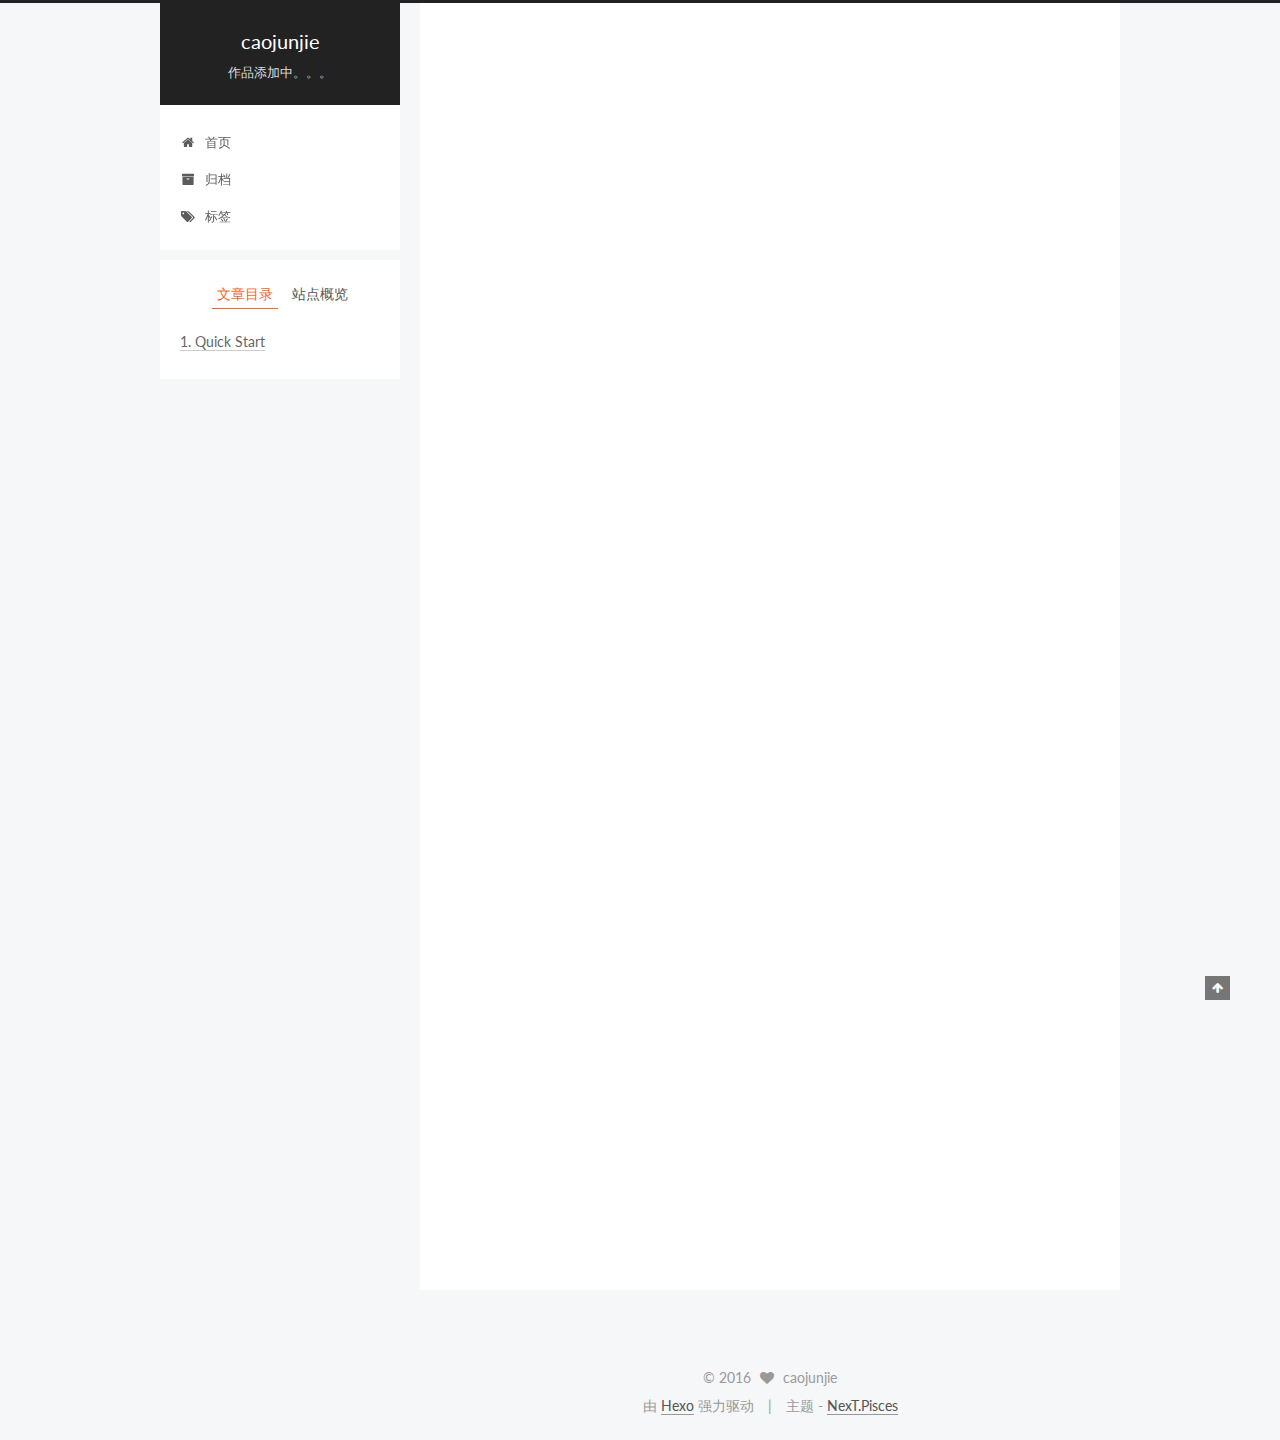
<file: 2016/12/18/hello-world/index.html>
<!doctype html>



  


<html class="theme-next pisces use-motion">
<head>
  <meta charset="UTF-8"/>
<meta http-equiv="X-UA-Compatible" content="IE=edge,chrome=1" />
<meta name="viewport" content="width=device-width, initial-scale=1, maximum-scale=1"/>



<meta http-equiv="Cache-Control" content="no-transform" />
<meta http-equiv="Cache-Control" content="no-siteapp" />












  
  
  <link href="/vendors/fancybox/source/jquery.fancybox.css?v=2.1.5" rel="stylesheet" type="text/css" />




  
  
  
  

  
    
    
  

  

  

  

  

  
    
    
    <link href="//fonts.googleapis.com/css?family=Lato:300,300italic,400,400italic,700,700italic&subset=latin,latin-ext" rel="stylesheet" type="text/css">
  






<link href="/vendors/font-awesome/css/font-awesome.min.css?v=4.4.0" rel="stylesheet" type="text/css" />

<link href="/css/main.css?v=5.0.1" rel="stylesheet" type="text/css" />


  <meta name="keywords" content="Hexo, NexT" />








  <link rel="shortcut icon" type="image/x-icon" href="/favicon.ico?v=5.0.1" />






<meta name="description" content="Welcome to Hexo! This is your very first post. Check documentation for more info. If you get any problems when using Hexo, you can find the answer in troubleshooting or you can ask me on GitHub.
Quick">
<meta property="og:type" content="article">
<meta property="og:title" content="Hello World">
<meta property="og:url" content="/2016/12/18/hello-world/index.html">
<meta property="og:site_name" content="caojunjie">
<meta property="og:description" content="Welcome to Hexo! This is your very first post. Check documentation for more info. If you get any problems when using Hexo, you can find the answer in troubleshooting or you can ask me on GitHub.
Quick">
<meta property="og:updated_time" content="2016-12-18T10:26:14.000Z">
<meta name="twitter:card" content="summary">
<meta name="twitter:title" content="Hello World">
<meta name="twitter:description" content="Welcome to Hexo! This is your very first post. Check documentation for more info. If you get any problems when using Hexo, you can find the answer in troubleshooting or you can ask me on GitHub.
Quick">



<script type="text/javascript" id="hexo.configuration">
  var NexT = window.NexT || {};
  var CONFIG = {
    scheme: 'Pisces',
    sidebar: {"position":"left","display":"post"},
    fancybox: true,
    motion: true,
    duoshuo: {
      userId: 0,
      author: '博主'
    }
  };
</script>

  <title> Hello World | caojunjie </title>
</head>

<body itemscope itemtype="http://schema.org/WebPage" lang="zh-Hans">

  










  
  
    
  

  <div class="container one-collumn sidebar-position-left page-post-detail ">
    <div class="headband"></div>

    <header id="header" class="header" itemscope itemtype="http://schema.org/WPHeader">
      <div class="header-inner"><div class="site-meta ">
  

  <div class="custom-logo-site-title">
    <a href="/"  class="brand" rel="start">
      <span class="logo-line-before"><i></i></span>
      <span class="site-title">caojunjie</span>
      <span class="logo-line-after"><i></i></span>
    </a>
  </div>
  <p class="site-subtitle">作品添加中。。。</p>
</div>

<div class="site-nav-toggle">
  <button>
    <span class="btn-bar"></span>
    <span class="btn-bar"></span>
    <span class="btn-bar"></span>
  </button>
</div>

<nav class="site-nav">
  

  
    <ul id="menu" class="menu">
      
        
        <li class="menu-item menu-item-home">
          <a href="/" rel="section">
            
              <i class="menu-item-icon fa fa-fw fa-home"></i> <br />
            
            首页
          </a>
        </li>
      
        
        <li class="menu-item menu-item-archives">
          <a href="/archives" rel="section">
            
              <i class="menu-item-icon fa fa-fw fa-archive"></i> <br />
            
            归档
          </a>
        </li>
      
        
        <li class="menu-item menu-item-tags">
          <a href="/tags" rel="section">
            
              <i class="menu-item-icon fa fa-fw fa-tags"></i> <br />
            
            标签
          </a>
        </li>
      

      
    </ul>
  

  
</nav>

 </div>
    </header>

    <main id="main" class="main">
      <div class="main-inner">
        <div class="content-wrap">
          <div id="content" class="content">
            

  <div id="posts" class="posts-expand">
    

  
  

  
  
  

  <article class="post post-type-normal " itemscope itemtype="http://schema.org/Article">

    
      <header class="post-header">

        
        
          <h1 class="post-title" itemprop="name headline">
            
            
              
                Hello World
              
            
          </h1>
        

        <div class="post-meta">
          <span class="post-time">
            <span class="post-meta-item-icon">
              <i class="fa fa-calendar-o"></i>
            </span>
            <span class="post-meta-item-text">发表于</span>
            <time itemprop="dateCreated" datetime="2016-12-18T18:26:14+08:00" content="2016-12-18">
              2016-12-18
            </time>
          </span>

          

          
            
          

          

          
          

          
        </div>
      </header>
    


    <div class="post-body" itemprop="articleBody">

      
      

      
        <p>Welcome to <a href="https://hexo.io/" target="_blank" rel="external">Hexo</a>! This is your very first post. Check <a href="https://hexo.io/docs/" target="_blank" rel="external">documentation</a> for more info. If you get any problems when using Hexo, you can find the answer in <a href="https://hexo.io/docs/troubleshooting.html" target="_blank" rel="external">troubleshooting</a> or you can ask me on <a href="https://github.com/hexojs/hexo/issues" target="_blank" rel="external">GitHub</a>.</p>
<h2 id="Quick-Start"><a href="#Quick-Start" class="headerlink" title="Quick Start"></a>Quick Start</h2><h3 id="Create-a-new-post"><a href="#Create-a-new-post" class="headerlink" title="Create a new post"></a>Create a new post</h3><figure class="highlight bash"><table><tr><td class="gutter"><pre><div class="line">1</div></pre></td><td class="code"><pre><div class="line">$ hexo new <span class="string">"My New Post"</span></div></pre></td></tr></table></figure>
<p>More info: <a href="https://hexo.io/docs/writing.html" target="_blank" rel="external">Writing</a></p>
<h3 id="Run-server"><a href="#Run-server" class="headerlink" title="Run server"></a>Run server</h3><figure class="highlight bash"><table><tr><td class="gutter"><pre><div class="line">1</div></pre></td><td class="code"><pre><div class="line">$ hexo server</div></pre></td></tr></table></figure>
<p>More info: <a href="https://hexo.io/docs/server.html" target="_blank" rel="external">Server</a></p>
<h3 id="Generate-static-files"><a href="#Generate-static-files" class="headerlink" title="Generate static files"></a>Generate static files</h3><figure class="highlight bash"><table><tr><td class="gutter"><pre><div class="line">1</div></pre></td><td class="code"><pre><div class="line">$ hexo generate</div></pre></td></tr></table></figure>
<p>More info: <a href="https://hexo.io/docs/generating.html" target="_blank" rel="external">Generating</a></p>
<h3 id="Deploy-to-remote-sites"><a href="#Deploy-to-remote-sites" class="headerlink" title="Deploy to remote sites"></a>Deploy to remote sites</h3><figure class="highlight bash"><table><tr><td class="gutter"><pre><div class="line">1</div></pre></td><td class="code"><pre><div class="line">$ hexo deploy</div></pre></td></tr></table></figure>
<p>More info: <a href="https://hexo.io/docs/deployment.html" target="_blank" rel="external">Deployment</a></p>

      
    </div>

    <div>
      
        
      
    </div>

    <div>
      
        

      
    </div>

    <footer class="post-footer">
      

      
        <div class="post-nav">
          <div class="post-nav-next post-nav-item">
            
          </div>

          <div class="post-nav-prev post-nav-item">
            
              <a href="/2016/12/18/how-to-open-a-github-io-blog/" rel="prev" title="">
                 <i class="fa fa-chevron-right"></i>
              </a>
            
          </div>
        </div>
      

      
      
    </footer>
  </article>



    <div class="post-spread">
      
    </div>
  </div>


          </div>
          


          
  <div class="comments" id="comments">
    
  </div>


        </div>
        
          
  
  <div class="sidebar-toggle">
    <div class="sidebar-toggle-line-wrap">
      <span class="sidebar-toggle-line sidebar-toggle-line-first"></span>
      <span class="sidebar-toggle-line sidebar-toggle-line-middle"></span>
      <span class="sidebar-toggle-line sidebar-toggle-line-last"></span>
    </div>
  </div>

  <aside id="sidebar" class="sidebar">
    <div class="sidebar-inner">

      

      
        <ul class="sidebar-nav motion-element">
          <li class="sidebar-nav-toc sidebar-nav-active" data-target="post-toc-wrap" >
            文章目录
          </li>
          <li class="sidebar-nav-overview" data-target="site-overview">
            站点概览
          </li>
        </ul>
      

      <section class="site-overview sidebar-panel ">
        <div class="site-author motion-element" itemprop="author" itemscope itemtype="http://schema.org/Person">
          <img class="site-author-image" itemprop="image"
               src="/images/avatar.JPG"
               alt="caojunjie" />
          <p class="site-author-name" itemprop="name">caojunjie</p>
          <p class="site-description motion-element" itemprop="description">搞点新东西</p>
        </div>
        <nav class="site-state motion-element">
          <div class="site-state-item site-state-posts">
            <a href="/archives">
              <span class="site-state-item-count">2</span>
              <span class="site-state-item-name">日志</span>
            </a>
          </div>

          

          

        </nav>

        

        <div class="links-of-author motion-element">
          
            
              <span class="links-of-author-item">
                <a href="https://github.com/vividvictor" target="_blank" title="Github">
                  
                    <i class="fa fa-fw fa-globe"></i>
                  
                  Github
                </a>
              </span>
            
              <span class="links-of-author-item">
                <a href="https://twitter.com/vividvictor" target="_blank" title="Twitter">
                  
                    <i class="fa fa-fw fa-twitter"></i>
                  
                  Twitter
                </a>
              </span>
            
          
        </div>

        
        

        
        

      </section>

      
        <section class="post-toc-wrap motion-element sidebar-panel sidebar-panel-active">
          <div class="post-toc">
            
              
            
            
              <div class="post-toc-content"><ol class="nav"><li class="nav-item nav-level-2"><a class="nav-link" href="#Quick-Start"><span class="nav-number">1.</span> <span class="nav-text">Quick Start</span></a><ol class="nav-child"><li class="nav-item nav-level-3"><a class="nav-link" href="#Create-a-new-post"><span class="nav-number">1.1.</span> <span class="nav-text">Create a new post</span></a></li><li class="nav-item nav-level-3"><a class="nav-link" href="#Run-server"><span class="nav-number">1.2.</span> <span class="nav-text">Run server</span></a></li><li class="nav-item nav-level-3"><a class="nav-link" href="#Generate-static-files"><span class="nav-number">1.3.</span> <span class="nav-text">Generate static files</span></a></li><li class="nav-item nav-level-3"><a class="nav-link" href="#Deploy-to-remote-sites"><span class="nav-number">1.4.</span> <span class="nav-text">Deploy to remote sites</span></a></li></ol></li></ol></div>
            
          </div>
        </section>
      

    </div>
  </aside>


        
      </div>
    </main>

    <footer id="footer" class="footer">
      <div class="footer-inner">
        <div class="copyright" >
  
  &copy; 
  <span itemprop="copyrightYear">2016</span>
  <span class="with-love">
    <i class="fa fa-heart"></i>
  </span>
  <span class="author" itemprop="copyrightHolder">caojunjie</span>
</div>

<div class="powered-by">
  由 <a class="theme-link" href="http://hexo.io">Hexo</a> 强力驱动
</div>

<div class="theme-info">
  主题 -
  <a class="theme-link" href="https://github.com/iissnan/hexo-theme-next">
    NexT.Pisces
  </a>
</div>

        

        
      </div>
    </footer>

    <div class="back-to-top">
      <i class="fa fa-arrow-up"></i>
    </div>
  </div>

  

<script type="text/javascript">
  if (Object.prototype.toString.call(window.Promise) !== '[object Function]') {
    window.Promise = null;
  }
</script>









  



  
  <script type="text/javascript" src="/vendors/jquery/index.js?v=2.1.3"></script>

  
  <script type="text/javascript" src="/vendors/fastclick/lib/fastclick.min.js?v=1.0.6"></script>

  
  <script type="text/javascript" src="/vendors/jquery_lazyload/jquery.lazyload.js?v=1.9.7"></script>

  
  <script type="text/javascript" src="/vendors/velocity/velocity.min.js?v=1.2.1"></script>

  
  <script type="text/javascript" src="/vendors/velocity/velocity.ui.min.js?v=1.2.1"></script>

  
  <script type="text/javascript" src="/vendors/fancybox/source/jquery.fancybox.pack.js?v=2.1.5"></script>


  


  <script type="text/javascript" src="/js/src/utils.js?v=5.0.1"></script>

  <script type="text/javascript" src="/js/src/motion.js?v=5.0.1"></script>



  
  


  <script type="text/javascript" src="/js/src/affix.js?v=5.0.1"></script>

  <script type="text/javascript" src="/js/src/schemes/pisces.js?v=5.0.1"></script>



  
  <script type="text/javascript" src="/js/src/scrollspy.js?v=5.0.1"></script>
<script type="text/javascript" src="/js/src/post-details.js?v=5.0.1"></script>



  


  <script type="text/javascript" src="/js/src/bootstrap.js?v=5.0.1"></script>



  



  



  
  
  

  

  

</body>
</html>
</file>
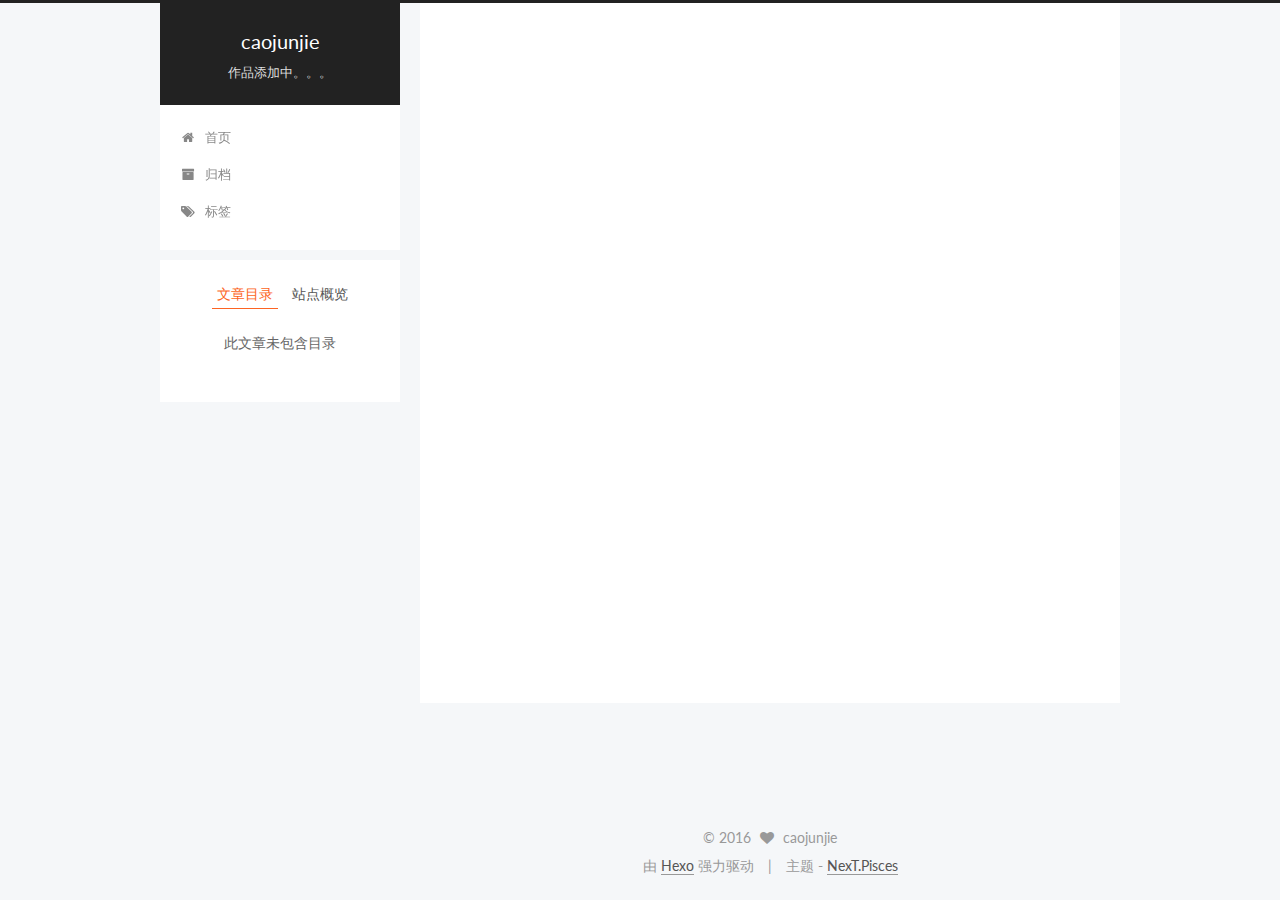
<file: 2016/12/18/how-to-open-a-github-io-blog/index.html>
<!doctype html>



  


<html class="theme-next pisces use-motion">
<head>
  <meta charset="UTF-8"/>
<meta http-equiv="X-UA-Compatible" content="IE=edge,chrome=1" />
<meta name="viewport" content="width=device-width, initial-scale=1, maximum-scale=1"/>



<meta http-equiv="Cache-Control" content="no-transform" />
<meta http-equiv="Cache-Control" content="no-siteapp" />












  
  
  <link href="/vendors/fancybox/source/jquery.fancybox.css?v=2.1.5" rel="stylesheet" type="text/css" />




  
  
  
  

  
    
    
  

  

  

  

  

  
    
    
    <link href="//fonts.googleapis.com/css?family=Lato:300,300italic,400,400italic,700,700italic&subset=latin,latin-ext" rel="stylesheet" type="text/css">
  






<link href="/vendors/font-awesome/css/font-awesome.min.css?v=4.4.0" rel="stylesheet" type="text/css" />

<link href="/css/main.css?v=5.0.1" rel="stylesheet" type="text/css" />


  <meta name="keywords" content="Hexo, NexT" />








  <link rel="shortcut icon" type="image/x-icon" href="/favicon.ico?v=5.0.1" />






<meta name="description" content="title: how to open a github.io blogdate: 2016-12-18 18:35:52tags: daf
   repo中的名称必须是自己的账号名称">
<meta property="og:type" content="article">
<meta property="og:title" content="caojunjie">
<meta property="og:url" content="/2016/12/18/how-to-open-a-github-io-blog/index.html">
<meta property="og:site_name" content="caojunjie">
<meta property="og:description" content="title: how to open a github.io blogdate: 2016-12-18 18:35:52tags: daf
   repo中的名称必须是自己的账号名称">
<meta property="og:updated_time" content="2016-12-18T12:36:54.000Z">
<meta name="twitter:card" content="summary">
<meta name="twitter:title" content="caojunjie">
<meta name="twitter:description" content="title: how to open a github.io blogdate: 2016-12-18 18:35:52tags: daf
   repo中的名称必须是自己的账号名称">



<script type="text/javascript" id="hexo.configuration">
  var NexT = window.NexT || {};
  var CONFIG = {
    scheme: 'Pisces',
    sidebar: {"position":"left","display":"post"},
    fancybox: true,
    motion: true,
    duoshuo: {
      userId: 0,
      author: '博主'
    }
  };
</script>

  <title>  | caojunjie </title>
</head>

<body itemscope itemtype="http://schema.org/WebPage" lang="zh-Hans">

  










  
  
    
  

  <div class="container one-collumn sidebar-position-left page-post-detail ">
    <div class="headband"></div>

    <header id="header" class="header" itemscope itemtype="http://schema.org/WPHeader">
      <div class="header-inner"><div class="site-meta ">
  

  <div class="custom-logo-site-title">
    <a href="/"  class="brand" rel="start">
      <span class="logo-line-before"><i></i></span>
      <span class="site-title">caojunjie</span>
      <span class="logo-line-after"><i></i></span>
    </a>
  </div>
  <p class="site-subtitle">作品添加中。。。</p>
</div>

<div class="site-nav-toggle">
  <button>
    <span class="btn-bar"></span>
    <span class="btn-bar"></span>
    <span class="btn-bar"></span>
  </button>
</div>

<nav class="site-nav">
  

  
    <ul id="menu" class="menu">
      
        
        <li class="menu-item menu-item-home">
          <a href="/" rel="section">
            
              <i class="menu-item-icon fa fa-fw fa-home"></i> <br />
            
            首页
          </a>
        </li>
      
        
        <li class="menu-item menu-item-archives">
          <a href="/archives" rel="section">
            
              <i class="menu-item-icon fa fa-fw fa-archive"></i> <br />
            
            归档
          </a>
        </li>
      
        
        <li class="menu-item menu-item-tags">
          <a href="/tags" rel="section">
            
              <i class="menu-item-icon fa fa-fw fa-tags"></i> <br />
            
            标签
          </a>
        </li>
      

      
    </ul>
  

  
</nav>

 </div>
    </header>

    <main id="main" class="main">
      <div class="main-inner">
        <div class="content-wrap">
          <div id="content" class="content">
            

  <div id="posts" class="posts-expand">
    

  
  

  
  
  

  <article class="post post-type-normal " itemscope itemtype="http://schema.org/Article">

    
      <header class="post-header">

        
        
          <h1 class="post-title" itemprop="name headline">
            
            
              
                
              
            
          </h1>
        

        <div class="post-meta">
          <span class="post-time">
            <span class="post-meta-item-icon">
              <i class="fa fa-calendar-o"></i>
            </span>
            <span class="post-meta-item-text">发表于</span>
            <time itemprop="dateCreated" datetime="2016-12-18T18:35:52+08:00" content="2016-12-18">
              2016-12-18
            </time>
          </span>

          

          
            
          

          

          
          

          
        </div>
      </header>
    


    <div class="post-body" itemprop="articleBody">

      
      

      
        <hr>
<p>title: how to open a github.io blog<br>date: 2016-12-18 18:35:52<br>tags: daf</p>
<p>   repo中的名称必须是自己的账号名称</p>

      
    </div>

    <div>
      
        
      
    </div>

    <div>
      
        

      
    </div>

    <footer class="post-footer">
      

      
        <div class="post-nav">
          <div class="post-nav-next post-nav-item">
            
              <a href="/2016/12/18/hello-world/" rel="next" title="Hello World">
                <i class="fa fa-chevron-left"></i> Hello World
              </a>
            
          </div>

          <div class="post-nav-prev post-nav-item">
            
          </div>
        </div>
      

      
      
    </footer>
  </article>



    <div class="post-spread">
      
    </div>
  </div>


          </div>
          


          
  <div class="comments" id="comments">
    
  </div>


        </div>
        
          
  
  <div class="sidebar-toggle">
    <div class="sidebar-toggle-line-wrap">
      <span class="sidebar-toggle-line sidebar-toggle-line-first"></span>
      <span class="sidebar-toggle-line sidebar-toggle-line-middle"></span>
      <span class="sidebar-toggle-line sidebar-toggle-line-last"></span>
    </div>
  </div>

  <aside id="sidebar" class="sidebar">
    <div class="sidebar-inner">

      

      
        <ul class="sidebar-nav motion-element">
          <li class="sidebar-nav-toc sidebar-nav-active" data-target="post-toc-wrap" >
            文章目录
          </li>
          <li class="sidebar-nav-overview" data-target="site-overview">
            站点概览
          </li>
        </ul>
      

      <section class="site-overview sidebar-panel ">
        <div class="site-author motion-element" itemprop="author" itemscope itemtype="http://schema.org/Person">
          <img class="site-author-image" itemprop="image"
               src="/images/avatar.JPG"
               alt="caojunjie" />
          <p class="site-author-name" itemprop="name">caojunjie</p>
          <p class="site-description motion-element" itemprop="description">搞点新东西</p>
        </div>
        <nav class="site-state motion-element">
          <div class="site-state-item site-state-posts">
            <a href="/archives">
              <span class="site-state-item-count">2</span>
              <span class="site-state-item-name">日志</span>
            </a>
          </div>

          

          

        </nav>

        

        <div class="links-of-author motion-element">
          
            
              <span class="links-of-author-item">
                <a href="https://github.com/vividvictor" target="_blank" title="Github">
                  
                    <i class="fa fa-fw fa-globe"></i>
                  
                  Github
                </a>
              </span>
            
              <span class="links-of-author-item">
                <a href="https://twitter.com/vividvictor" target="_blank" title="Twitter">
                  
                    <i class="fa fa-fw fa-twitter"></i>
                  
                  Twitter
                </a>
              </span>
            
          
        </div>

        
        

        
        

      </section>

      
        <section class="post-toc-wrap motion-element sidebar-panel sidebar-panel-active">
          <div class="post-toc">
            
              
            
            
              <p class="post-toc-empty">此文章未包含目录</p>
            
          </div>
        </section>
      

    </div>
  </aside>


        
      </div>
    </main>

    <footer id="footer" class="footer">
      <div class="footer-inner">
        <div class="copyright" >
  
  &copy; 
  <span itemprop="copyrightYear">2016</span>
  <span class="with-love">
    <i class="fa fa-heart"></i>
  </span>
  <span class="author" itemprop="copyrightHolder">caojunjie</span>
</div>

<div class="powered-by">
  由 <a class="theme-link" href="http://hexo.io">Hexo</a> 强力驱动
</div>

<div class="theme-info">
  主题 -
  <a class="theme-link" href="https://github.com/iissnan/hexo-theme-next">
    NexT.Pisces
  </a>
</div>

        

        
      </div>
    </footer>

    <div class="back-to-top">
      <i class="fa fa-arrow-up"></i>
    </div>
  </div>

  

<script type="text/javascript">
  if (Object.prototype.toString.call(window.Promise) !== '[object Function]') {
    window.Promise = null;
  }
</script>









  



  
  <script type="text/javascript" src="/vendors/jquery/index.js?v=2.1.3"></script>

  
  <script type="text/javascript" src="/vendors/fastclick/lib/fastclick.min.js?v=1.0.6"></script>

  
  <script type="text/javascript" src="/vendors/jquery_lazyload/jquery.lazyload.js?v=1.9.7"></script>

  
  <script type="text/javascript" src="/vendors/velocity/velocity.min.js?v=1.2.1"></script>

  
  <script type="text/javascript" src="/vendors/velocity/velocity.ui.min.js?v=1.2.1"></script>

  
  <script type="text/javascript" src="/vendors/fancybox/source/jquery.fancybox.pack.js?v=2.1.5"></script>


  


  <script type="text/javascript" src="/js/src/utils.js?v=5.0.1"></script>

  <script type="text/javascript" src="/js/src/motion.js?v=5.0.1"></script>



  
  


  <script type="text/javascript" src="/js/src/affix.js?v=5.0.1"></script>

  <script type="text/javascript" src="/js/src/schemes/pisces.js?v=5.0.1"></script>



  
  <script type="text/javascript" src="/js/src/scrollspy.js?v=5.0.1"></script>
<script type="text/javascript" src="/js/src/post-details.js?v=5.0.1"></script>



  


  <script type="text/javascript" src="/js/src/bootstrap.js?v=5.0.1"></script>



  



  



  
  
  

  

  

</body>
</html>
</file>
<file: css/main.css>
/* normalize.css v3.0.2 | MIT License | git.io/normalize */
html {
  font-family: sans-serif; /* 1 */
  -ms-text-size-adjust: 100%; /* 2 */
  -webkit-text-size-adjust: 100%; /* 2 */
}
body {
  margin: 0;
}
article,
aside,
details,
figcaption,
figure,
footer,
header,
hgroup,
main,
menu,
nav,
section,
summary {
  display: block;
}
audio,
canvas,
progress,
video {
  display: inline-block; /* 1 */
  vertical-align: baseline; /* 2 */
}
audio:not([controls]) {
  display: none;
  height: 0;
}
[hidden],
template {
  display: none;
}
a {
  background-color: transparent;
}
a:active,
a:hover {
  outline: 0;
}
abbr[title] {
  border-bottom: 1px dotted;
}
b,
strong {
  font-weight: bold;
}
dfn {
  font-style: italic;
}
h1 {
  font-size: 2em;
  margin: 0.67em 0;
}
mark {
  background: #ff0;
  color: #000;
}
small {
  font-size: 80%;
}
sub,
sup {
  font-size: 75%;
  line-height: 0;
  position: relative;
  vertical-align: baseline;
}
sup {
  top: -0.5em;
}
sub {
  bottom: -0.25em;
}
img {
  border: 0;
}
svg:not(:root) {
  overflow: hidden;
}
figure {
  margin: 1em 40px;
}
hr {
  -moz-box-sizing: content-box;
  box-sizing: content-box;
  height: 0;
}
pre {
  overflow: auto;
}
code,
kbd,
pre,
samp {
  font-family: monospace, monospace;
  font-size: 1em;
}
button,
input,
optgroup,
select,
textarea {
  color: inherit; /* 1 */
  font: inherit; /* 2 */
  margin: 0; /* 3 */
}
button {
  overflow: visible;
}
button,
select {
  text-transform: none;
}
button,
html input[type="button"],
input[type="reset"],
input[type="submit"] {
  -webkit-appearance: button; /* 2 */
  cursor: pointer; /* 3 */
}
button[disabled],
html input[disabled] {
  cursor: default;
}
button::-moz-focus-inner,
input::-moz-focus-inner {
  border: 0;
  padding: 0;
}
input {
  line-height: normal;
}
input[type="checkbox"],
input[type="radio"] {
  box-sizing: border-box; /* 1 */
  padding: 0; /* 2 */
}
input[type="number"]::-webkit-inner-spin-button,
input[type="number"]::-webkit-outer-spin-button {
  height: auto;
}
input[type="search"] {
  -webkit-appearance: textfield; /* 1 */
  -moz-box-sizing: content-box;
  -webkit-box-sizing: content-box; /* 2 */
  box-sizing: content-box;
}
input[type="search"]::-webkit-search-cancel-button,
input[type="search"]::-webkit-search-decoration {
  -webkit-appearance: none;
}
fieldset {
  border: 1px solid #c0c0c0;
  margin: 0 2px;
  padding: 0.35em 0.625em 0.75em;
}
legend {
  border: 0; /* 1 */
  padding: 0; /* 2 */
}
textarea {
  overflow: auto;
}
optgroup {
  font-weight: bold;
}
table {
  border-collapse: collapse;
  border-spacing: 0;
}
td,
th {
  padding: 0;
}
::selection {
  background: #262a30;
  color: #fff;
}
body {
  position: relative;
  font-family: 'Lato', "PingFang SC", "Microsoft YaHei", sans-serif;
  font-size: 14px;
  line-height: 2;
  color: #555;
  background: #fff;
}
@media (max-width: 767px) {
  body {
    padding-right: 0 !important;
  }
}
@media (min-width: 768px) and (max-width: 991px) {
  body {
    padding-right: 0 !important;
  }
}
@media (min-width: 1600px) {
  body {
    font-size: 16px;
  }
}
h1,
h2,
h3,
h4,
h5,
h6 {
  margin: 0;
  padding: 0;
  font-weight: bold;
  line-height: 1.5;
  font-family: 'Lato', "PingFang SC", "Microsoft YaHei", sans-serif;
}
h2,
h3,
h4,
h5,
h6 {
  margin: 20px 0 15px;
}
h1 {
  font-size: 22px;
}
@media (max-width: 767px) {
  h1 {
    font-size: 18px;
  }
}
h2 {
  font-size: 20px;
}
@media (max-width: 767px) {
  h2 {
    font-size: 16px;
  }
}
h3 {
  font-size: 18px;
}
@media (max-width: 767px) {
  h3 {
    font-size: 14px;
  }
}
h4 {
  font-size: 16px;
}
@media (max-width: 767px) {
  h4 {
    font-size: 12px;
  }
}
h5 {
  font-size: 14px;
}
@media (max-width: 767px) {
  h5 {
    font-size: 10px;
  }
}
h6 {
  font-size: 12px;
}
@media (max-width: 767px) {
  h6 {
    font-size: 8px;
  }
}
p {
  margin: 0 0 25px 0;
}
a {
  color: #555;
  text-decoration: none;
  border-bottom: 1px solid #999;
  word-wrap: break-word;
}
a:hover {
  color: #222;
  border-bottom-color: #222;
}
ul {
  list-style: none;
}
blockquote {
  margin: 0;
  padding: 0;
}
img {
  display: block;
  margin: auto;
  max-width: 100%;
  height: auto;
}
hr {
  margin: 40px 0;
  height: 3px;
  border: none;
  background-color: #ddd;
  background-image: repeating-linear-gradient(-45deg, #fff, #fff 4px, transparent 4px, transparent 8px);
}
blockquote {
  padding: 0 15px;
  color: #666;
  border-left: 4px solid #ddd;
}
blockquote cite::before {
  content: "-";
  padding: 0 5px;
}
dt {
  font-weight: 700;
}
dd {
  margin: 0;
  padding: 0;
}
.text-left {
  text-align: left;
}
.text-center {
  text-align: center;
}
.text-right {
  text-align: right;
}
.text-justify {
  text-align: justify;
}
.text-nowrap {
  white-space: nowrap;
}
.text-lowercase {
  text-transform: lowercase;
}
.text-uppercase {
  text-transform: uppercase;
}
.text-capitalize {
  text-transform: capitalize;
}
.center-block {
  display: block;
  margin-left: auto;
  margin-right: auto;
}
.clearfix:before,
.clearfix:after {
  content: " ";
  display: table;
}
.clearfix:after {
  clear: both;
}
.pullquote {
  width: 45%;
}
.pullquote.left {
  float: left;
  margin-left: 5px;
  margin-right: 10px;
}
.pullquote.right {
  float: right;
  margin-left: 10px;
  margin-right: 5px;
}
.affix.affix.affix {
  position: fixed;
}
.translation {
  margin-top: -20px;
  font-size: 14px;
  color: #999;
}
.scrollbar-measure {
  width: 100px;
  height: 100px;
  overflow: scroll;
  position: absolute;
  top: -9999px;
}
.use-motion .motion-element {
  opacity: 0;
}
#local-search-input {
  padding: 3px;
  border: none;
  text-indent: 14px;
  border-radius: 0;
  width: 140px;
  outline: none;
  border-bottom: 1px solid #999;
  background: inherit;
  opacity: 0.5;
}
#local-search-input:focus {
  opacity: 1;
}
.search-icon {
  position: absolute;
  top: 9px;
}
table {
  margin: 20px 0;
  width: 100%;
  border-collapse: collapse;
  border-spacing: 0;
  border: 1px solid #ddd;
  font-size: 14px;
  table-layout: fixed;
  word-wrap: break-all;
}
table>tbody>tr:nth-of-type(odd) {
  background-color: #f9f9f9;
}
table>tbody>tr:hover {
  background-color: #f5f5f5;
}
caption,
th,
td {
  padding: 8px;
  text-align: left;
  vertical-align: middle;
  font-weight: normal;
}
th,
td {
  border-bottom: 3px solid #ddd;
  border-right: 1px solid #eee;
}
th {
  padding-bottom: 10px;
  font-weight: 700;
}
td {
  border-bottom-width: 1px;
}
html,
body {
  height: 100%;
}
.container {
  position: relative;
  min-height: 100%;
}
.header-inner {
  margin: 0 auto;
  padding: 100px 0 70px;
  width: 700px;
}
@media (min-width: 1600px) {
  .container .header-inner {
    width: 900px;
  }
}
.main {
  padding-bottom: 150px;
}
.main-inner {
  margin: 0 auto;
  width: 700px;
}
@media (min-width: 1600px) {
  .container .main-inner {
    width: 900px;
  }
}
.footer {
  position: absolute;
  left: 0;
  bottom: 0;
  width: 100%;
  min-height: 50px;
}
.footer-inner {
  box-sizing: border-box;
  margin: 20px auto;
  width: 700px;
}
@media (min-width: 1600px) {
  .container .footer-inner {
    width: 900px;
  }
}
pre,
.highlight {
  overflow: auto;
  margin: 20px 0;
  padding: 15px;
  font-size: 13px;
  color: #4d4d4c;
  background: #f7f7f7;
  line-height: 1.6;
}
pre,
code {
  font-family: consolas, Menlo, "PingFang SC", "Microsoft YaHei", monospace;
}
code {
  padding: 2px 4px;
  word-break: break-all;
  color: #555;
  background: #eee;
  border-radius: 4px;
  font-size: 13px;
}
pre code {
  padding: 0;
  color: #4d4d4c;
  background: none;
  text-shadow: none;
}
.highlight pre {
  border: none;
  margin: 0;
  padding: 1px;
}
.highlight table {
  margin: 0;
  width: auto;
  border: none;
}
.highlight td {
  border: none;
  padding: 0;
}
.highlight figcaption {
  font-size: 1em;
  color: #4d4d4c;
  line-height: 1em;
  margin-bottom: 1em;
}
.highlight figcaption:before,
.highlight figcaption:after {
  content: " ";
  display: table;
}
.highlight figcaption:after {
  clear: both;
}
.highlight figcaption a {
  float: right;
  color: #4d4d4c;
}
.highlight figcaption a:hover {
  border-bottom-color: #4d4d4c;
}
.highlight .gutter pre {
  color: #666;
  text-align: right;
  padding-right: 20px;
}
.highlight .line {
  height: 20px;
}
.gist table {
  width: auto;
}
.gist table td {
  border: none;
}
pre .comment {
  color: #8e908c;
}
pre .variable,
pre .attribute,
pre .tag,
pre .regexp,
pre .ruby .constant,
pre .xml .tag .title,
pre .xml .pi,
pre .xml .doctype,
pre .html .doctype,
pre .css .id,
pre .css .class,
pre .css .pseudo {
  color: #c82829;
}
pre .number,
pre .preprocessor,
pre .built_in,
pre .literal,
pre .params,
pre .constant,
pre .command {
  color: #f5871f;
}
pre .ruby .class .title,
pre .css .rules .attribute,
pre .string,
pre .value,
pre .inheritance,
pre .header,
pre .ruby .symbol,
pre .xml .cdata,
pre .special,
pre .number,
pre .formula {
  color: #718c00;
}
pre .title,
pre .css .hexcolor {
  color: #3e999f;
}
pre .function,
pre .python .decorator,
pre .python .title,
pre .ruby .function .title,
pre .ruby .title .keyword,
pre .perl .sub,
pre .javascript .title,
pre .coffeescript .title {
  color: #4271ae;
}
pre .keyword,
pre .javascript .function {
  color: #8959a8;
}
.full-image.full-image.full-image {
  border: none;
  max-width: 100%;
  width: auto;
  margin: 20px auto;
}
@media (min-width: 992px) {
  .full-image.full-image.full-image {
    max-width: none;
    width: 126%;
    margin: 0 -13%;
  }
}
.blockquote-center,
.page-home .post-type-quote blockquote,
.page-post-detail .post-type-quote blockquote {
  position: relative;
  margin: 40px 0;
  padding: 0;
  border-left: none;
  text-align: center;
}
.blockquote-center::before,
.page-home .post-type-quote blockquote::before,
.page-post-detail .post-type-quote blockquote::before,
.blockquote-center::after,
.page-home .post-type-quote blockquote::after,
.page-post-detail .post-type-quote blockquote::after {
  position: absolute;
  content: ' ';
  display: block;
  width: 100%;
  height: 24px;
  opacity: 0.2;
  background-repeat: no-repeat;
  background-position: 0 -6px;
  background-size: 22px 22px;
}
.blockquote-center::before,
.page-home .post-type-quote blockquote::before,
.page-post-detail .post-type-quote blockquote::before {
  top: -20px;
  background-image: url("../images/quote-l.svg");
  border-top: 1px solid #ccc;
}
.blockquote-center::after,
.page-home .post-type-quote blockquote::after,
.page-post-detail .post-type-quote blockquote::after {
  bottom: -20px;
  background-image: url("../images/quote-r.svg");
  border-bottom: 1px solid #ccc;
  background-position: 100% 8px;
}
.blockquote-center p,
.page-home .post-type-quote blockquote p,
.page-post-detail .post-type-quote blockquote p,
.blockquote-center div,
.page-home .post-type-quote blockquote div,
.page-post-detail .post-type-quote blockquote div {
  text-align: center;
}
.post .post-body .group-picture img {
  box-sizing: border-box;
  padding: 0 3px;
  border: none;
}
.post .group-picture-row {
  overflow: hidden;
  margin-top: 6px;
}
.post .group-picture-row:first-child {
  margin-top: 0;
}
.post .group-picture-column {
  float: left;
}
.page-post-detail .post-body .group-picture-column {
  float: none;
  margin-top: 10px;
  width: auto !important;
}
.page-post-detail .post-body .group-picture-column img {
  margin: 0 auto;
}
.page-archive .group-picture-container {
  overflow: hidden;
}
.page-archive .group-picture-row {
  float: left;
}
.page-archive .group-picture-row:first-child {
  margin-top: 6px;
}
.page-archive .group-picture-column {
  max-width: 150px;
  max-height: 150px;
}
.btn {
  display: inline-block;
  padding: 0 20px;
  font-size: 14px;
  color: #fff;
  background: #222;
  border: 2px solid #555;
  text-decoration: none;
  border-radius: 0;
  transition-property: background-color;
  transition-duration: 0.2s;
  transition-timing-function: ease-in-out;
  transition-delay: 0s;
}
.btn:hover,
.post-more-link .btn:hover {
  border-color: #222;
  color: #fff;
  background: #222;
}
.btn-bar {
  display: block;
  width: 22px;
  height: 2px;
  background: #555;
  border-radius: 1px;
}
.btn-bar+.btn-bar {
  margin-top: 4px;
}
.pagination {
  margin: 120px 0 40px;
  text-align: center;
  border-top: 1px solid #eee;
}
.page-number-basic,
.pagination .prev,
.pagination .next,
.pagination .page-number,
.pagination .space {
  display: inline-block;
  position: relative;
  top: -1px;
  margin: 0 10px;
  padding: 0 10px;
  line-height: 30px;
}
@media (max-width: 767px) {
  .page-number-basic,
  .pagination .prev,
  .pagination .next,
  .pagination .page-number,
  .pagination .space {
    margin: 0 5px;
  }
}
.pagination .prev,
.pagination .next,
.pagination .page-number {
  border-bottom: 0;
  border-top: 1px solid #eee;
  transition-property: border-color;
  transition-duration: 0.2s;
  transition-timing-function: ease-in-out;
  transition-delay: 0s;
}
.pagination .prev:hover,
.pagination .next:hover,
.pagination .page-number:hover {
  border-top-color: #222;
}
.pagination .space {
  padding: 0;
  margin: 0;
}
.pagination .prev {
  margin-left: 0;
}
.pagination .next {
  margin-right: 0;
}
.pagination .page-number.current {
  color: #fff;
  background: #ccc;
  border-top-color: #ccc;
}
@media (max-width: 767px) {
  .pagination {
    border-top: none;
  }
  .pagination .prev,
  .pagination .next,
  .pagination .page-number {
    margin-bottom: 10px;
    border-top: 0;
    border-bottom: 1px solid #eee;
  }
  .pagination .prev:hover,
  .pagination .next:hover,
  .pagination .page-number:hover {
    border-bottom-color: #222;
  }
}
.comments {
  margin: 60px 20px 0;
}
.tag-cloud {
  text-align: center;
}
.tag-cloud a {
  display: inline-block;
  margin: 10px;
}
.back-to-top {
  box-sizing: border-box;
  position: fixed;
  bottom: -100px;
  right: 50px;
  z-index: 1050;
  padding: 0 6px;
  width: 25px;
  background: #222;
  font-size: 12px;
  opacity: 0.6;
  color: #fff;
  cursor: pointer;
  text-align: center;
  -webkit-transform: translateZ(0);
  transition-property: bottom;
  transition-duration: 0.2s;
  transition-timing-function: ease-in-out;
  transition-delay: 0s;
}
@media (max-width: 767px) {
  .back-to-top {
    display: none;
  }
}
@media (min-width: 768px) and (max-width: 991px) {
  .back-to-top {
    display: none;
  }
}
.back-to-top.back-to-top-on {
  bottom: 40px;
}
.header {
  background: #fff;
}
.header-inner {
  position: relative;
}
.headband {
  height: 3px;
  background: #222;
}
.site-meta {
  margin: 0;
  text-align: center;
}
@media (max-width: 767px) {
  .site-meta {
    text-align: center;
  }
}
.brand {
  position: relative;
  display: inline-block;
  padding: 0 40px;
  color: #fff;
  background: #222;
  border-bottom: none;
}
.brand:hover {
  color: #fff;
}
.logo {
  display: inline-block;
  margin-right: 5px;
  line-height: 36px;
  vertical-align: top;
}
.site-title {
  display: inline-block;
  vertical-align: top;
  line-height: 36px;
  font-size: 20px;
  font-weight: normal;
  font-family: 'Lato', "PingFang SC", "Microsoft YaHei", sans-serif;
}
.site-subtitle {
  margin-top: 10px;
  font-size: 13px;
  color: #ddd;
}
.use-motion .brand {
  opacity: 0;
}
.use-motion .logo,
.use-motion .site-title,
.use-motion .site-subtitle {
  opacity: 0;
  position: relative;
  top: -10px;
}
.site-nav-toggle {
  display: none;
  position: absolute;
  top: 10px;
  left: 10px;
}
@media (max-width: 767px) {
  .site-nav-toggle {
    display: block;
  }
}
.site-nav-toggle button {
  margin-top: 2px;
  padding: 9px 10px;
  background: transparent;
  border: none;
}
@media (max-width: 767px) {
  .site-nav {
    display: none;
    margin: 0 -10px;
    padding: 0 10px;
    clear: both;
    border-top: 1px solid #ddd;
  }
}
@media (min-width: 768px) and (max-width: 991px) {
  .site-nav {
    display: block !important;
  }
}
@media (min-width: 992px) {
  .site-nav {
    display: block !important;
  }
}
.menu {
  margin-top: 20px;
  padding-left: 0;
  text-align: center;
}
.menu .menu-item {
  display: inline-block;
  margin: 0 10px;
}
@media screen and (max-width: 767px) {
  .menu .menu-item {
    margin-top: 10px;
  }
}
.menu .menu-item a {
  display: block;
  font-size: 13px;
  text-transform: capitalize;
  line-height: inherit;
  border-bottom: 1px solid transparent;
  transition-property: border-color;
  transition-duration: 0.2s;
  transition-timing-function: ease-in-out;
  transition-delay: 0s;
}
.menu .menu-item a:hover,
.menu-item-active a {
  border-bottom-color: #222;
}
.menu .menu-item .fa {
  margin-right: 5px;
}
.use-motion .menu-item {
  opacity: 0;
}
.post-body {
  font-family: 'Lato', "PingFang SC", "Microsoft YaHei", sans-serif;
}
@media (max-width: 767px) {
  .post-body {
    word-break: break-word;
  }
}
.post-body .fancybox img {
  display: block !important;
  margin: 0 auto;
  cursor: pointer;
  cursor: zoom-in;
  cursor: -webkit-zoom-in;
}
.post-body .image-caption,
.post-body .figure .caption {
  margin: 10px auto 15px;
  text-align: center;
  font-size: 14px;
  color: #999;
  font-weight: bold;
  line-height: 1;
}
.post-sticky-flag {
  display: inline-block;
  font-size: 16px;
  -ms-transform: rotate(30deg);
  -webkit-transform: rotate(30deg);
  -moz-transform: rotate(30deg);
  -ms-transform: rotate(30deg);
  -o-transform: rotate(30deg);
  transform: rotate(30deg);
}
.posts-expand {
  padding-top: 40px;
}
@media (max-width: 767px) {
  .posts-expand {
    margin: 0 20px;
  }
  .post-body pre,
  .post-body .highlight {
    padding: 10px;
  }
  .post-body pre .gutter pre,
  .post-body .highlight .gutter pre {
    padding-right: 10px;
  }
}
@media (min-width: 992px) {
  .posts-expand .post-body {
    text-align: justify;
  }
}
.posts-expand .post-body h2,
.posts-expand .post-body h3,
.posts-expand .post-body h4,
.posts-expand .post-body h5,
.posts-expand .post-body h6 {
  padding-top: 10px;
}
.posts-expand .post-body h2 .header-anchor,
.posts-expand .post-body h3 .header-anchor,
.posts-expand .post-body h4 .header-anchor,
.posts-expand .post-body h5 .header-anchor,
.posts-expand .post-body h6 .header-anchor {
  float: right;
  margin-left: 10px;
  color: #ccc;
  border-bottom-style: none;
  visibility: hidden;
}
.posts-expand .post-body h2 .header-anchor:hover,
.posts-expand .post-body h3 .header-anchor:hover,
.posts-expand .post-body h4 .header-anchor:hover,
.posts-expand .post-body h5 .header-anchor:hover,
.posts-expand .post-body h6 .header-anchor:hover {
  color: inherit;
}
.posts-expand .post-body h2:hover .header-anchor,
.posts-expand .post-body h3:hover .header-anchor,
.posts-expand .post-body h4:hover .header-anchor,
.posts-expand .post-body h5:hover .header-anchor,
.posts-expand .post-body h6:hover .header-anchor {
  visibility: visible;
}
.posts-expand .post-body ul li {
  list-style: circle;
}
.posts-expand .post-body img {
  box-sizing: border-box;
  margin: auto;
  padding: 3px;
  border: 1px solid #ddd;
}
.posts-expand .fancybox img {
  margin: 0 auto;
}
@media (max-width: 767px) {
  .posts-collapse {
    margin: 0 20px;
  }
  .posts-collapse .post-title,
  .posts-collapse .post-meta {
    display: block;
    width: auto;
    text-align: left;
  }
}
.posts-collapse {
  position: relative;
  z-index: 1010;
  margin-left: 55px;
}
.posts-collapse::after {
  content: " ";
  position: absolute;
  top: 20px;
  left: 0;
  margin-left: -2px;
  width: 4px;
  height: 100%;
  background: #f5f5f5;
  z-index: -1;
}
@media (max-width: 767px) {
  .posts-collapse {
    margin: 0 20px;
  }
}
.posts-collapse .collection-title {
  position: relative;
  margin: 60px 0;
}
.posts-collapse .collection-title h2 {
  margin-left: 20px;
}
.posts-collapse .collection-title small {
  color: #bbb;
}
.posts-collapse .collection-title::before {
  content: " ";
  position: absolute;
  left: 0;
  top: 50%;
  margin-left: -4px;
  margin-top: -4px;
  width: 8px;
  height: 8px;
  background: #bbb;
  border-radius: 50%;
}
.posts-collapse .post {
  margin: 30px 0;
}
.posts-collapse .post-header {
  position: relative;
  transition-duration: 0.2s;
  transition-timing-function: ease-in-out;
  transition-delay: 0s;
  transition-property: border;
  border-bottom: 1px dashed #ccc;
}
.posts-collapse .post-header::before {
  content: " ";
  position: absolute;
  left: 0;
  top: 12px;
  width: 6px;
  height: 6px;
  margin-left: -4px;
  background: #bbb;
  border-radius: 50%;
  border: 1px solid #fff;
  transition-duration: 0.2s;
  transition-timing-function: ease-in-out;
  transition-delay: 0s;
  transition-property: background;
}
.posts-collapse .post-header:hover {
  border-bottom-color: #666;
}
.posts-collapse .post-header:hover::before {
  background: #222;
}
.posts-collapse .post-meta {
  position: absolute;
  font-size: 12px;
  left: 20px;
  top: 5px;
}
.posts-collapse .post-comments-count {
  display: none;
}
.posts-collapse .post-title {
  margin-left: 60px;
  font-size: 16px;
  font-weight: normal;
  line-height: inherit;
}
.posts-collapse .post-title::after {
  margin-left: 3px;
  opacity: 0.6;
}
.posts-collapse .post-title a {
  color: #666;
  border-bottom: none;
}
.page-home .post-type-quote .post-header,
.page-post-detail .post-type-quote .post-header,
.page-home .post-type-quote .post-tags,
.page-post-detail .post-type-quote .post-tags {
  display: none;
}
.posts-expand .post-title {
  font-size: 26px;
  text-align: center;
  word-break: break-word;
  font-weight: 300;
}
@media (max-width: 767px) {
  .posts-expand .post-title {
    font-size: 22px;
  }
}
.posts-expand .post-title-link {
  display: inline-block;
  position: relative;
  color: #555;
  border-bottom: none;
  line-height: 1.2;
  vertical-align: top;
}
.posts-expand .post-title-link::before {
  content: "";
  position: absolute;
  width: 100%;
  height: 2px;
  bottom: 0;
  left: 0;
  background-color: #000;
  visibility: hidden;
  -webkit-transform: scaleX(0);
  -moz-transform: scaleX(0);
  -ms-transform: scaleX(0);
  -o-transform: scaleX(0);
  transform: scaleX(0);
  transition-duration: 0.2s;
  transition-timing-function: ease-in-out;
  transition-delay: 0s;
}
.posts-expand .post-title-link:hover::before {
  visibility: visible;
  -webkit-transform: scaleX(1);
  -moz-transform: scaleX(1);
  -ms-transform: scaleX(1);
  -o-transform: scaleX(1);
  transform: scaleX(1);
}
.posts-expand .post-title-link .fa {
  font-size: 16px;
}
.posts-expand .post-meta {
  margin: 3px 0 60px 0;
  color: #999;
  font-family: 'Lato', "PingFang SC", "Microsoft YaHei", sans-serif;
  font-size: 12px;
  text-align: center;
}
.posts-expand .post-meta .post-category-list {
  display: inline-block;
  margin: 0;
  padding: 3px;
}
.posts-expand .post-meta .post-category-list-link {
  color: #999;
}
.post-meta-item-icon {
  display: none;
  margin-right: 3px;
}
@media (min-width: 768px) and (max-width: 991px) {
  .post-meta-item-icon {
    display: inline-block;
  }
}
@media (max-width: 767px) {
  .post-meta-item-icon {
    display: inline-block;
  }
}
@media (min-width: 768px) and (max-width: 991px) {
  .post-meta-item-text {
    display: none;
  }
}
@media (max-width: 767px) {
  .post-meta-item-text {
    display: none;
  }
}
@media (max-width: 767px) {
  .posts-expand .post-comments-count {
    display: none;
  }
}
.post-more-link {
  margin-top: 50px;
}
.post-more-link .btn {
  color: #555;
  font-size: 14px;
  background: #fff;
  border-radius: 2px;
  line-height: 2;
}
.posts-expand .post-tags {
  margin-top: 40px;
  text-align: center;
}
.posts-expand .post-tags a {
  display: inline-block;
  margin-right: 10px;
  font-size: 13px;
}
.post-nav {
  overflow: hidden;
  margin-top: 60px;
  padding: 10px;
  white-space: nowrap;
  border-top: 1px solid #eee;
}
.post-nav-item {
  display: inline-block;
  width: 50%;
  white-space: normal;
}
.post-nav-item a {
  position: relative;
  display: inline-block;
  line-height: 25px;
  font-size: 14px;
  color: #555;
  border-bottom: none;
}
.post-nav-item a:hover {
  color: #222;
  border-bottom: none;
}
.post-nav-item a:active {
  top: 2px;
}
.post-nav-item a i {
  font-size: 12px;
}
.post-nav-prev {
  text-align: right;
}
.posts-expand .post-eof {
  display: block;
  margin: 80px auto 60px;
  width: 8%;
  height: 1px;
  background: #ccc;
  text-align: center;
}
.post:last-child .post-eof.post-eof.post-eof {
  display: none;
}
.post-gallery {
  display: table;
  table-layout: fixed;
  width: 100%;
  border-collapse: separate;
}
.post-gallery-row {
  display: table-row;
}
.post-gallery .post-gallery-img {
  display: table-cell;
  text-align: center;
  vertical-align: middle;
  border: none;
}
.post-gallery .post-gallery-img img {
  max-width: 100%;
  max-height: 100%;
  border: none;
}
.fancybox-close,
.fancybox-close:hover {
  border: none;
}
.sidebar {
  position: fixed;
  right: 0;
  top: 0;
  bottom: 0;
  width: 0;
  z-index: 1040;
  box-shadow: inset 0 2px 6px #000;
  background: #222;
  -webkit-transform: translateZ(0);
}
.sidebar a {
  color: #999;
  border-bottom-color: #555;
}
.sidebar a:hover {
  color: #eee;
}
@media (min-width: 768px) and (max-width: 991px) {
  .sidebar {
    display: none !important;
  }
}
@media (max-width: 767px) {
  .sidebar {
    display: none !important;
  }
}
.sidebar-inner {
  position: relative;
  padding: 20px 10px;
  color: #999;
  text-align: center;
}
.sidebar-toggle {
  position: fixed;
  right: 50px;
  bottom: 45px;
  width: 15px;
  height: 15px;
  padding: 5px;
  background: #222;
  line-height: 0;
  z-index: 1050;
  cursor: pointer;
  -webkit-transform: translateZ(0);
}
@media (min-width: 768px) and (max-width: 991px) {
  .sidebar-toggle {
    display: none;
  }
}
@media (max-width: 767px) {
  .sidebar-toggle {
    display: none;
  }
}
.sidebar-toggle-line {
  position: relative;
  display: inline-block;
  vertical-align: top;
  height: 2px;
  width: 100%;
  background: #fff;
  margin-top: 3px;
}
.sidebar-toggle-line:first-child {
  margin-top: 0;
}
.site-author-image {
  display: block;
  margin: 0 auto;
  padding: 2px;
  max-width: 120px;
  height: auto;
  border: 1px solid #eee;
}
.site-author-name {
  margin: 0;
  text-align: center;
  color: #222;
  font-weight: 600;
}
.site-description {
  margin-top: 0;
  text-align: center;
  font-size: 13px;
  color: #999;
}
.site-state {
  overflow: hidden;
  line-height: 1.4;
  white-space: nowrap;
  text-align: center;
}
.site-state-item {
  display: inline-block;
  padding: 0 15px;
  border-left: 1px solid #eee;
}
.site-state-item:first-child {
  border-left: none;
}
.site-state-item a {
  border-bottom: none;
}
.site-state-item-count {
  display: block;
  text-align: center;
  color: inherit;
  font-weight: 600;
  font-size: 16px;
}
.site-state-item-name {
  font-size: 13px;
  color: #999;
}
.feed-link {
  margin-top: 20px;
}
.feed-link a {
  display: inline-block;
  padding: 0 15px;
  color: #fc6423;
  border: 1px solid #fc6423;
  border-radius: 4px;
}
.feed-link a i {
  color: #fc6423;
  font-size: 14px;
}
.feed-link a:hover {
  color: #fff;
  background: #fc6423;
}
.feed-link a:hover i {
  color: #fff;
}
.links-of-author {
  margin-top: 20px;
}
.links-of-author a {
  display: inline-block;
  vertical-align: middle;
  margin-right: 10px;
  margin-bottom: 10px;
  border-bottom-color: #555;
  font-size: 13px;
}
.links-of-author a:before {
  display: inline-block;
  vertical-align: middle;
  margin-right: 3px;
  content: " ";
  width: 4px;
  height: 4px;
  border-radius: 50%;
  background: #e070ff;
}
.links-of-blogroll {
  font-size: 13px;
}
.links-of-blogroll-title {
  margin-top: 20px;
  font-size: 14px;
  font-weight: 600;
}
.links-of-blogroll-list {
  margin: 0;
  padding: 0;
}
.links-of-blogroll-item {
  padding: 2px 10px;
}
.sidebar-nav {
  margin: 0 0 20px;
  padding-left: 0;
}
.sidebar-nav li {
  display: inline-block;
  cursor: pointer;
  border-bottom: 1px solid transparent;
  font-size: 14px;
  color: #555;
}
.sidebar-nav li:hover {
  color: #fc6423;
}
.page-post-detail .sidebar-nav-toc {
  padding: 0 5px;
}
.page-post-detail .sidebar-nav-overview {
  margin-left: 10px;
}
.sidebar-nav .sidebar-nav-active {
  color: #fc6423;
  border-bottom-color: #fc6423;
}
.sidebar-nav .sidebar-nav-active:hover {
  color: #fc6423;
}
.sidebar-panel {
  display: none;
}
.sidebar-panel-active {
  display: block;
}
.post-toc-empty {
  font-size: 14px;
  color: #666;
}
.post-toc-wrap {
  overflow: hidden;
}
.post-toc {
  overflow: auto;
}
.post-toc ol {
  margin: 0;
  padding: 0 2px 5px 10px;
  text-align: left;
  list-style: none;
  font-size: 14px;
}
.post-toc ol > ol {
  padding-left: 0;
}
.post-toc ol a {
  transition-duration: 0.2s;
  transition-timing-function: ease-in-out;
  transition-delay: 0s;
  transition-property: all;
  color: #666;
  border-bottom-color: #ccc;
}
.post-toc ol a:hover {
  color: #000;
  border-bottom-color: #000;
}
.post-toc .nav-item {
  overflow: hidden;
  text-overflow: ellipsis;
  white-space: nowrap;
  line-height: 1.8;
}
.post-toc .nav .nav-child {
  display: none;
}
.post-toc .nav .active > .nav-child {
  display: block;
}
.post-toc .nav .active-current > .nav-child {
  display: block;
}
.post-toc .nav .active-current > .nav-child > .nav-item {
  display: block;
}
.post-toc .nav .active > a {
  color: #fc6423;
  border-bottom-color: #fc6423;
}
.post-toc .nav .active-current > a {
  color: #fc6423;
}
.post-toc .nav .active-current > a:hover {
  color: #fc6423;
}
.footer {
  font-size: 14px;
  color: #999;
}
.footer img {
  border: none;
}
.footer-inner {
  text-align: center;
}
.with-love {
  display: inline-block;
  margin: 0 5px;
}
.powered-by,
.theme-info {
  display: inline-block;
}
.powered-by {
  margin-right: 10px;
}
.powered-by::after {
  content: "|";
  padding-left: 10px;
}
.cc-license {
  margin-top: 10px;
  text-align: center;
}
.cc-license .cc-opacity {
  opacity: 0.7;
  border-bottom: none;
}
.cc-license .cc-opacity:hover {
  opacity: 0.9;
}
.cc-license img {
  display: inline-block;
}
.theme-next #ds-thread #ds-reset {
  color: #555;
}
.theme-next #ds-thread #ds-reset .ds-replybox {
  margin-bottom: 30px;
}
.theme-next #ds-thread #ds-reset .ds-replybox .ds-avatar,
.theme-next #ds-reset .ds-avatar img {
  box-shadow: none;
}
.theme-next #ds-thread #ds-reset .ds-textarea-wrapper {
  border-color: #c7d4e1;
  background: none;
  border-top-right-radius: 3px;
  border-top-left-radius: 3px;
}
.theme-next #ds-thread #ds-reset .ds-textarea-wrapper textarea {
  height: 60px;
}
.theme-next #ds-reset .ds-rounded-top {
  border-radius: 0;
}
.theme-next #ds-thread #ds-reset .ds-post-toolbar {
  box-sizing: border-box;
  border: 1px solid #c7d4e1;
  background: #f6f8fa;
}
.theme-next #ds-thread #ds-reset .ds-post-options {
  height: 40px;
  border: none;
  background: none;
}
.theme-next #ds-thread #ds-reset .ds-toolbar-buttons {
  top: 11px;
}
.theme-next #ds-thread #ds-reset .ds-sync {
  top: 5px;
}
.theme-next #ds-thread #ds-reset .ds-post-button {
  top: 4px;
  right: 5px;
  width: 90px;
  height: 30px;
  border: 1px solid #c5ced7;
  border-radius: 3px;
  background-image: linear-gradient(#fbfbfc, #f5f7f9);
  color: #60676d;
}
.theme-next #ds-thread #ds-reset .ds-post-button:hover {
  background-position: 0 -30px;
  color: #60676d;
}
.theme-next #ds-thread #ds-reset .ds-comments-info {
  padding: 10px 0;
}
.theme-next #ds-thread #ds-reset .ds-sort {
  display: none;
}
.theme-next #ds-thread #ds-reset li.ds-tab a.ds-current {
  border: none;
  background: #f6f8fa;
  color: #60676d;
}
.theme-next #ds-thread #ds-reset li.ds-tab a.ds-current:hover {
  background-color: #e9f0f7;
  color: #60676d;
}
.theme-next #ds-thread #ds-reset li.ds-tab a {
  border-radius: 2px;
  padding: 5px;
}
.theme-next #ds-thread #ds-reset .ds-login-buttons p {
  color: #999;
  line-height: 36px;
}
.theme-next #ds-thread #ds-reset .ds-login-buttons .ds-service-list li {
  height: 28px;
}
.theme-next #ds-thread #ds-reset .ds-service-list a {
  background: none;
  padding: 5px;
  border: 1px solid;
  border-radius: 3px;
  text-align: center;
}
.theme-next #ds-thread #ds-reset .ds-service-list a:hover {
  color: #fff;
  background: #666;
}
.theme-next #ds-thread #ds-reset .ds-service-list .ds-weibo {
  color: #fc9b00;
  border-color: #fc9b00;
}
.theme-next #ds-thread #ds-reset .ds-service-list .ds-weibo:hover {
  background: #fc9b00;
}
.theme-next #ds-thread #ds-reset .ds-service-list .ds-qq {
  color: #60a3ec;
  border-color: #60a3ec;
}
.theme-next #ds-thread #ds-reset .ds-service-list .ds-qq:hover {
  background: #60a3ec;
}
.theme-next #ds-thread #ds-reset .ds-service-list .ds-renren {
  color: #2e7ac4;
  border-color: #2e7ac4;
}
.theme-next #ds-thread #ds-reset .ds-service-list .ds-renren:hover {
  background: #2e7ac4;
}
.theme-next #ds-thread #ds-reset .ds-service-list .ds-douban {
  color: #37994c;
  border-color: #37994c;
}
.theme-next #ds-thread #ds-reset .ds-service-list .ds-douban:hover {
  background: #37994c;
}
.theme-next #ds-thread #ds-reset .ds-service-list .ds-kaixin {
  color: #fef20d;
  border-color: #fef20d;
}
.theme-next #ds-thread #ds-reset .ds-service-list .ds-kaixin:hover {
  background: #fef20d;
}
.theme-next #ds-thread #ds-reset .ds-service-list .ds-netease {
  color: #f00;
  border-color: #f00;
}
.theme-next #ds-thread #ds-reset .ds-service-list .ds-netease:hover {
  background: #f00;
}
.theme-next #ds-thread #ds-reset .ds-service-list .ds-sohu {
  color: #ffcb05;
  border-color: #ffcb05;
}
.theme-next #ds-thread #ds-reset .ds-service-list .ds-sohu:hover {
  background: #ffcb05;
}
.theme-next #ds-thread #ds-reset .ds-service-list .ds-baidu {
  color: #2831e0;
  border-color: #2831e0;
}
.theme-next #ds-thread #ds-reset .ds-service-list .ds-baidu:hover {
  background: #2831e0;
}
.theme-next #ds-thread #ds-reset .ds-service-list .ds-google {
  color: #166bec;
  border-color: #166bec;
}
.theme-next #ds-thread #ds-reset .ds-service-list .ds-google:hover {
  background: #166bec;
}
.theme-next #ds-thread #ds-reset .ds-service-list .ds-weixin {
  color: #00ce0d;
  border-color: #00ce0d;
}
.theme-next #ds-thread #ds-reset .ds-service-list .ds-weixin:hover {
  background: #00ce0d;
}
.theme-next #ds-thread #ds-reset .ds-service-list .ds-more-services {
  border: none;
}
.theme-next #ds-thread #ds-reset .ds-service-list .ds-more-services:hover {
  background: none;
}
.theme-next #ds-reset .duoshuo-ua-admin {
  display: inline-block;
  color: #f00;
}
.theme-next #ds-reset .duoshuo-ua-platform,
.theme-next #ds-reset .duoshuo-ua-browser {
  color: #ccc;
}
.theme-next #ds-reset .duoshuo-ua-platform .fa,
.theme-next #ds-reset .duoshuo-ua-browser .fa {
  display: inline-block;
  margin-right: 3px;
}
.theme-next #ds-reset .duoshuo-ua-separator {
  display: inline-block;
  margin-left: 5px;
}
.theme-next .this_ua {
  background-color: #ccc !important;
  border-radius: 4px;
  padding: 0 5px !important;
  margin: 1px 1px !important;
  border: 1px solid #bbb !important;
  color: #fff;
  display: inline-block !important;
}
.theme-next .this_ua.admin {
  background-color: #d9534f !important;
  border-color: #d9534f !important;
}
.theme-next .this_ua.platform.iOS,
.theme-next .this_ua.platform.Mac,
.theme-next .this_ua.platform.Windows {
  background-color: #39b3d7 !important;
  border-color: #46b8da !important;
}
.theme-next .this_ua.platform.Linux {
  background-color: #3a3a3a !important;
  border-color: #1f1f1f !important;
}
.theme-next .this_ua.platform.Android {
  background-color: #00c47d !important;
  border-color: #01b171 !important;
}
.theme-next .this_ua.browser.Mobile,
.theme-next .this_ua.browser.Chrome {
  background-color: #5cb85c !important;
  border-color: #4cae4c !important;
}
.theme-next .this_ua.browser.Firefox {
  background-color: #f0ad4e !important;
  border-color: #eea236 !important;
}
.theme-next .this_ua.browser.Maxthon,
.theme-next .this_ua.browser.IE {
  background-color: #428bca !important;
  border-color: #357ebd !important;
}
.theme-next .this_ua.browser.baidu,
.theme-next .this_ua.browser.UCBrowser,
.theme-next .this_ua.browser.Opera {
  background-color: #d9534f !important;
  border-color: #d43f3a !important;
}
.theme-next .this_ua.browser.Android,
.theme-next .this_ua.browser.QQBrowser {
  background-color: #78ace9 !important;
  border-color: #4cae4c !important;
}
.post-spread {
  margin-top: 20px;
  text-align: center;
}
.jiathis_style {
  display: inline-block;
}
.jiathis_style a {
  border: none;
}
.post-spread {
  margin-top: 20px;
  text-align: center;
}
.bdshare-slide-button-box a {
  border: none;
}
.bdsharebuttonbox {
  display: inline-block;
}
.bdsharebuttonbox a {
  border: none;
}
ul.search-result-list {
  padding-left: 0px;
  margin: 0px 5px 0px 8px;
}
p.search-result {
  border-bottom: 1px dashed #ccc;
  padding: 5px 0;
}
a.search-result-title {
  font-weight: bold;
}
a.search-result {
  border-bottom: transparent;
  display: block;
  white-space: nowrap;
  overflow: hidden;
  text-overflow: ellipsis;
}
.search-keyword {
  border-bottom: 1px dashed #4088b8;
  font-weight: bold;
}
#local-search-result {
  height: 90%;
  overflow: auto;
}
.popup {
  display: none;
  position: fixed;
  top: 10%;
  left: 50%;
  width: 700px;
  height: 80%;
  margin-left: -350px;
  padding: 3px 0 0 10px;
  background: #fff;
  color: #333;
  z-index: 9999;
  border-radius: 5px;
}
@media (max-width: 767px) {
  .popup {
    padding: 3px;
    top: 0;
    left: 0;
    margin: 0;
    width: 100%;
    height: 100%;
    border-radius: 0px;
  }
}
.popoverlay {
  position: fixed;
  width: 100%;
  height: 100%;
  top: 0px;
  left: 0px;
  z-index: 2080;
  background-color: rgba(0,0,0,0.3);
}
#local-search-input {
  margin-bottom: 10px;
  width: 50%;
}
.popup-btn-close {
  position: absolute;
  top: 6px;
  right: 14px;
  color: #4ebd79;
  font-size: 14px;
  font-weight: bold;
  text-transform: uppercase;
  cursor: pointer;
}
#no-result {
  position: absolute;
  left: 44%;
  top: 42%;
  color: #ccc;
}
.busuanzi-count:before {
  content: " ";
  float: left;
  width: 260px;
  min-height: 25px;
}
@media (min-width: 768px) and (max-width: 991px) {
  .busuanzi-count {
    width: auto;
  }
  .busuanzi-count:before {
    display: none;
  }
}
@media (max-width: 767px) {
  .busuanzi-count {
    width: auto;
  }
  .busuanzi-count:before {
    display: none;
  }
}
.site-uv,
.site-pv,
.page-pv {
  display: inline-block;
}
.site-uv .busuanzi-value,
.site-pv .busuanzi-value,
.page-pv .busuanzi-value {
  margin: 0 5px;
}
.site-uv {
  margin-right: 10px;
}
.site-uv::after {
  content: "|";
  padding-left: 10px;
}
.use-motion .post {
  opacity: 0;
}
.page-archive .archive-page-counter {
  position: relative;
  top: 3px;
  left: 20px;
}
@media (max-width: 767px) {
  .page-archive .archive-page-counter {
    top: 5px;
  }
}
.page-archive .posts-collapse .archive-move-on {
  position: absolute;
  top: 11px;
  left: 0;
  margin-left: -6px;
  width: 10px;
  height: 10px;
  opacity: 0.5;
  background: #555;
  border: 1px solid #fff;
  border-radius: 50%;
}
.category-all-page .category-all-title {
  text-align: center;
}
.category-all-page .category-all {
  margin-top: 20px;
}
.category-all-page .category-list {
  margin: 0;
  padding: 0;
  list-style: none;
}
.category-all-page .category-list-item {
  margin: 5px 10px;
}
.category-all-page .category-list-count {
  color: #bbb;
}
.category-all-page .category-list-count:before {
  display: inline;
  content: " (";
}
.category-all-page .category-list-count:after {
  display: inline;
  content: ") ";
}
.category-all-page .category-list-child {
  padding-left: 10px;
}
.page-post-detail .sidebar-toggle-line {
  background: #fc6423;
}
.page-post-detail .comments {
  overflow: hidden;
}
body {
  background: #f5f7f9;
}
@media (min-width: 992px) {
  .full-image.full-image.full-image {
    max-width: none;
    width: 118%;
    margin: 0 -9%;
  }
}
.header {
  position: relative;
  margin: 0 auto;
  width: 960px;
}
@media (min-width: 768px) and (max-width: 991px) {
  .header {
    width: auto;
  }
}
@media (max-width: 767px) {
  .header {
    width: auto;
  }
}
.header-inner {
  position: absolute;
  top: 0;
  overflow: hidden;
  padding: 0;
  width: 240px;
  background: #fff;
}
@media (min-width: 1600px) {
  .container .header-inner {
    width: 240px;
  }
}
@media (min-width: 768px) and (max-width: 991px) {
  .header-inner {
    position: relative;
    width: auto;
  }
}
@media (max-width: 767px) {
  .header-inner {
    position: relative;
    width: auto;
  }
}
.main:before,
.main:after {
  content: " ";
  display: table;
}
.main:after {
  clear: both;
}
@media (min-width: 768px) and (max-width: 991px) {
  .main {
    padding-bottom: 100px;
  }
}
@media (max-width: 767px) {
  .main {
    padding-bottom: 100px;
  }
}
.container .main-inner {
  width: 960px;
}
@media (min-width: 768px) and (max-width: 991px) {
  .container .main-inner {
    width: auto;
  }
}
@media (max-width: 767px) {
  .container .main-inner {
    width: auto;
  }
}
.content-wrap {
  float: right;
  box-sizing: border-box;
  padding: 40px;
  width: 700px;
  background: #fff;
  min-height: 700px;
}
@media (min-width: 768px) and (max-width: 991px) {
  .content-wrap {
    width: 100%;
    padding: 20px;
  }
}
@media (max-width: 767px) {
  .content-wrap {
    width: 100%;
    padding: 20px;
    min-height: auto;
  }
}
.sidebar {
  position: static;
  float: left;
  margin-top: 300px;
  width: 240px;
  background: #fff;
  box-shadow: none;
}
@media (min-width: 768px) and (max-width: 991px) {
  .sidebar {
    display: none;
  }
}
@media (max-width: 767px) {
  .sidebar {
    display: none;
  }
}
.sidebar-toggle {
  display: none;
}
.footer-inner {
  width: 960px;
}
.footer-inner:before {
  content: " ";
  float: left;
  width: 260px;
  min-height: 50px;
}
@media (min-width: 768px) and (max-width: 991px) {
  .footer-inner {
    width: auto;
  }
  .footer-inner:before {
    display: none;
  }
}
@media (max-width: 767px) {
  .footer-inner {
    width: auto;
  }
  .footer-inner:before {
    display: none;
  }
}
.sidebar-position-right .header-inner {
  right: 0;
}
.sidebar-position-right .content-wrap {
  float: left;
}
.sidebar-position-right .sidebar {
  float: right;
}
.sidebar-position-right .footer-inner:before {
  float: right;
}
.site-meta {
  padding: 20px 0;
  color: #fff;
  background: #222;
}
@media (min-width: 768px) and (max-width: 991px) {
  .site-meta {
    box-shadow: 0 0 16px rgba(0,0,0,0.5);
  }
}
@media (max-width: 767px) {
  .site-meta {
    box-shadow: 0 0 16px rgba(0,0,0,0.5);
  }
}
.brand {
  display: block;
  padding: 0;
  background: none;
}
.brand:hover {
  color: #fff;
}
.site-subtitle {
  margin: 0;
}
.site-search form {
  display: none;
}
.site-nav {
  border-top: none;
}
@media (min-width: 768px) and (max-width: 991px) {
  .site-nav {
    display: none !important;
  }
}
@media (min-width: 768px) and (max-width: 991px) {
  .site-nav-on {
    display: block !important;
  }
}
.menu .menu-item {
  display: block;
  margin: 0;
  list-style: none;
}
.menu .menu-item a {
  position: relative;
  box-sizing: border-box;
  padding: 5px 20px;
  text-align: left;
  line-height: inherit;
  transition-property: background-color;
  transition-duration: 0.2s;
  transition-timing-function: ease-in-out;
  transition-delay: 0s;
}
.menu .menu-item a:hover,
.menu-item-active a {
  background: #f9f9f9;
  border-bottom-color: #fff;
}
.menu .menu-item br {
  display: none;
}
.menu-item-active a:after {
  content: " ";
  position: absolute;
  top: 50%;
  margin-top: -3px;
  right: 15px;
  width: 6px;
  height: 6px;
  border-radius: 50%;
  background-color: #bbb;
}
.btn-bar {
  background-color: #fff;
}
.site-nav-toggle {
  top: 20px;
  left: 20px;
}
@media (min-width: 768px) and (max-width: 991px) {
  .site-nav-toggle {
    display: block;
  }
}
.use-motion .sidebar .motion-element {
  opacity: 1;
}
.sidebar {
  display: none;
  right: auto;
  bottom: auto;
  -webkit-transform: none;
}
.sidebar-inner {
  box-sizing: border-box;
  width: 240px;
  color: #555;
  background: #fff;
}
.sidebar-inner.affix {
  position: fixed;
  top: 0;
}
.site-overview {
  margin: 0 2px;
  text-align: left;
}
.site-author:before,
.site-author:after {
  content: " ";
  display: table;
}
.site-author:after {
  clear: both;
}
.sidebar a {
  color: #555;
}
.sidebar a:hover {
  color: #222;
}
.links-of-author-item a:before {
  display: none;
}
.links-of-author-item a {
  border-bottom: none;
  text-decoration: underline;
}
.feed-link {
  border-top: 1px dotted #ccc;
  border-bottom: 1px dotted #ccc;
  text-align: center;
}
.feed-link a {
  display: block;
  color: #fc6423;
  border: none;
}
.feed-link a:hover {
  background: none;
  color: #e34603;
}
.feed-link a:hover i {
  color: #e34603;
}
.links-of-author:before,
.links-of-author:after {
  content: " ";
  display: table;
}
.links-of-author:after {
  clear: both;
}
.links-of-author-item {
  float: left;
  margin: 5px 0 0;
  width: 50%;
}
.links-of-author-item a {
  box-sizing: border-box;
  display: inline-block;
  margin-right: 0;
  margin-bottom: 0;
  padding: 0 5px;
  overflow: hidden;
  white-space: nowrap;
  text-overflow: ellipsis;
}
.links-of-author-item a {
  display: block;
  text-decoration: none;
}
.links-of-author-item a:hover {
  border-radius: 4px;
  background: #eee;
}
.links-of-author-item .fa {
  margin-right: 2px;
  font-size: 16px;
}
.links-of-author-item .fa-globe {
  font-size: 15px;
}
.links-of-blogroll {
  margin-top: 20px;
  padding: 3px 0 0;
  border-top: 1px dotted #ccc;
}
.links-of-blogroll-title {
  margin-top: 0;
}
.links-of-blogroll-item {
  padding: 0;
}
.links-of-blogroll-inline:before,
.links-of-blogroll-inline:after {
  content: " ";
  display: table;
}
.links-of-blogroll-inline:after {
  clear: both;
}
.links-of-blogroll-inline .links-of-blogroll-item {
  float: left;
  margin: 5px 0 0;
  width: 50%;
}
.links-of-blogroll-inline .links-of-blogroll-item a {
  box-sizing: border-box;
  display: inline-block;
  margin-right: 0;
  margin-bottom: 0;
  padding: 0 5px;
  overflow: hidden;
  white-space: nowrap;
  text-overflow: ellipsis;
}
@media (max-width: 767px) {
  .post-body {
    text-align: justify;
  }
}
</file>
